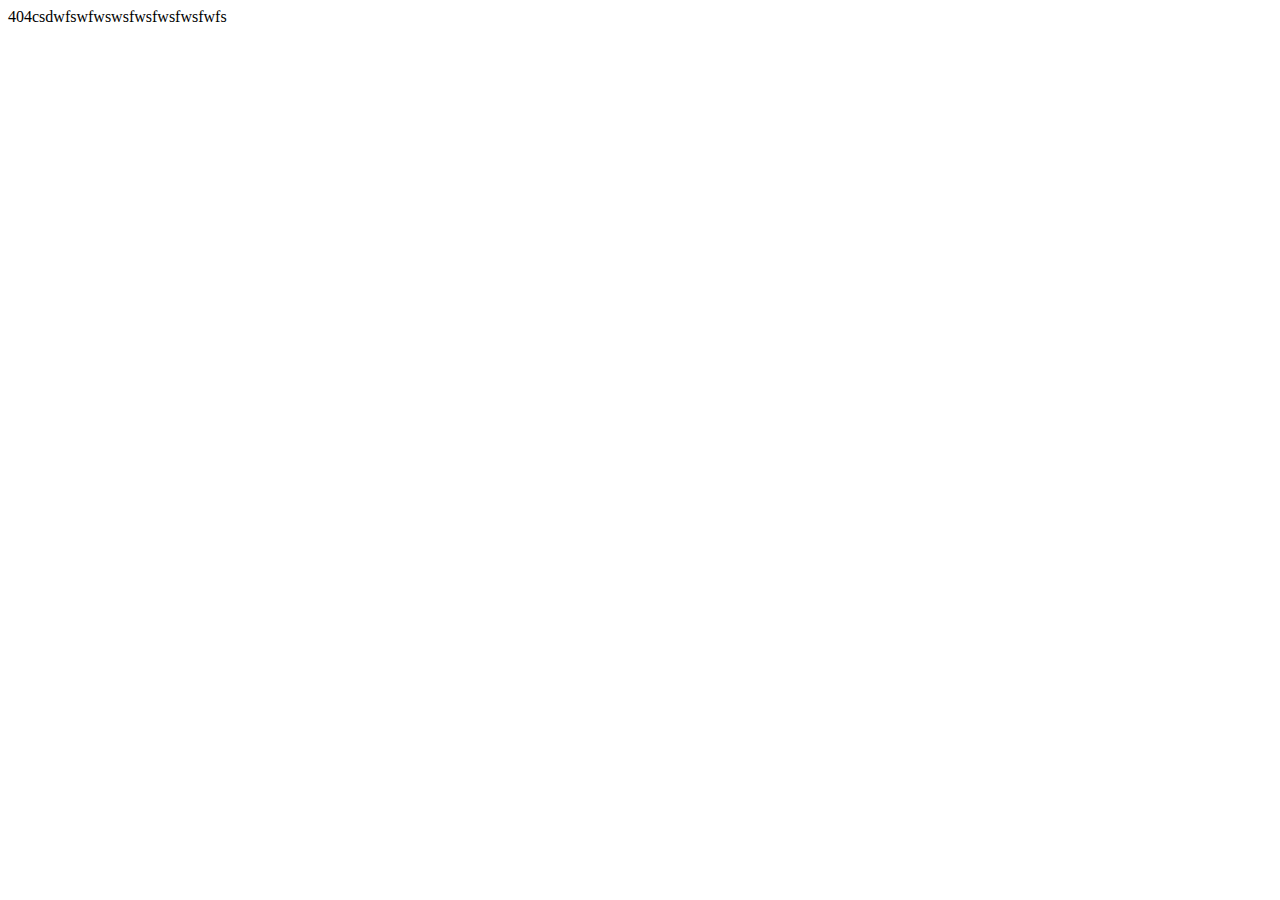
<file: index.html>
<!DOCTYPE html>
<html lang="en">
<head>
    <meta charset="UTF-8">
    <meta name="viewport" content="width=device-width, initial-scale=1.0">
    <title>nuuX</title>
</head>
<body>
    404csdwfswfwswsfwsfwsfwsfwfs
</body>
</html>
</file>
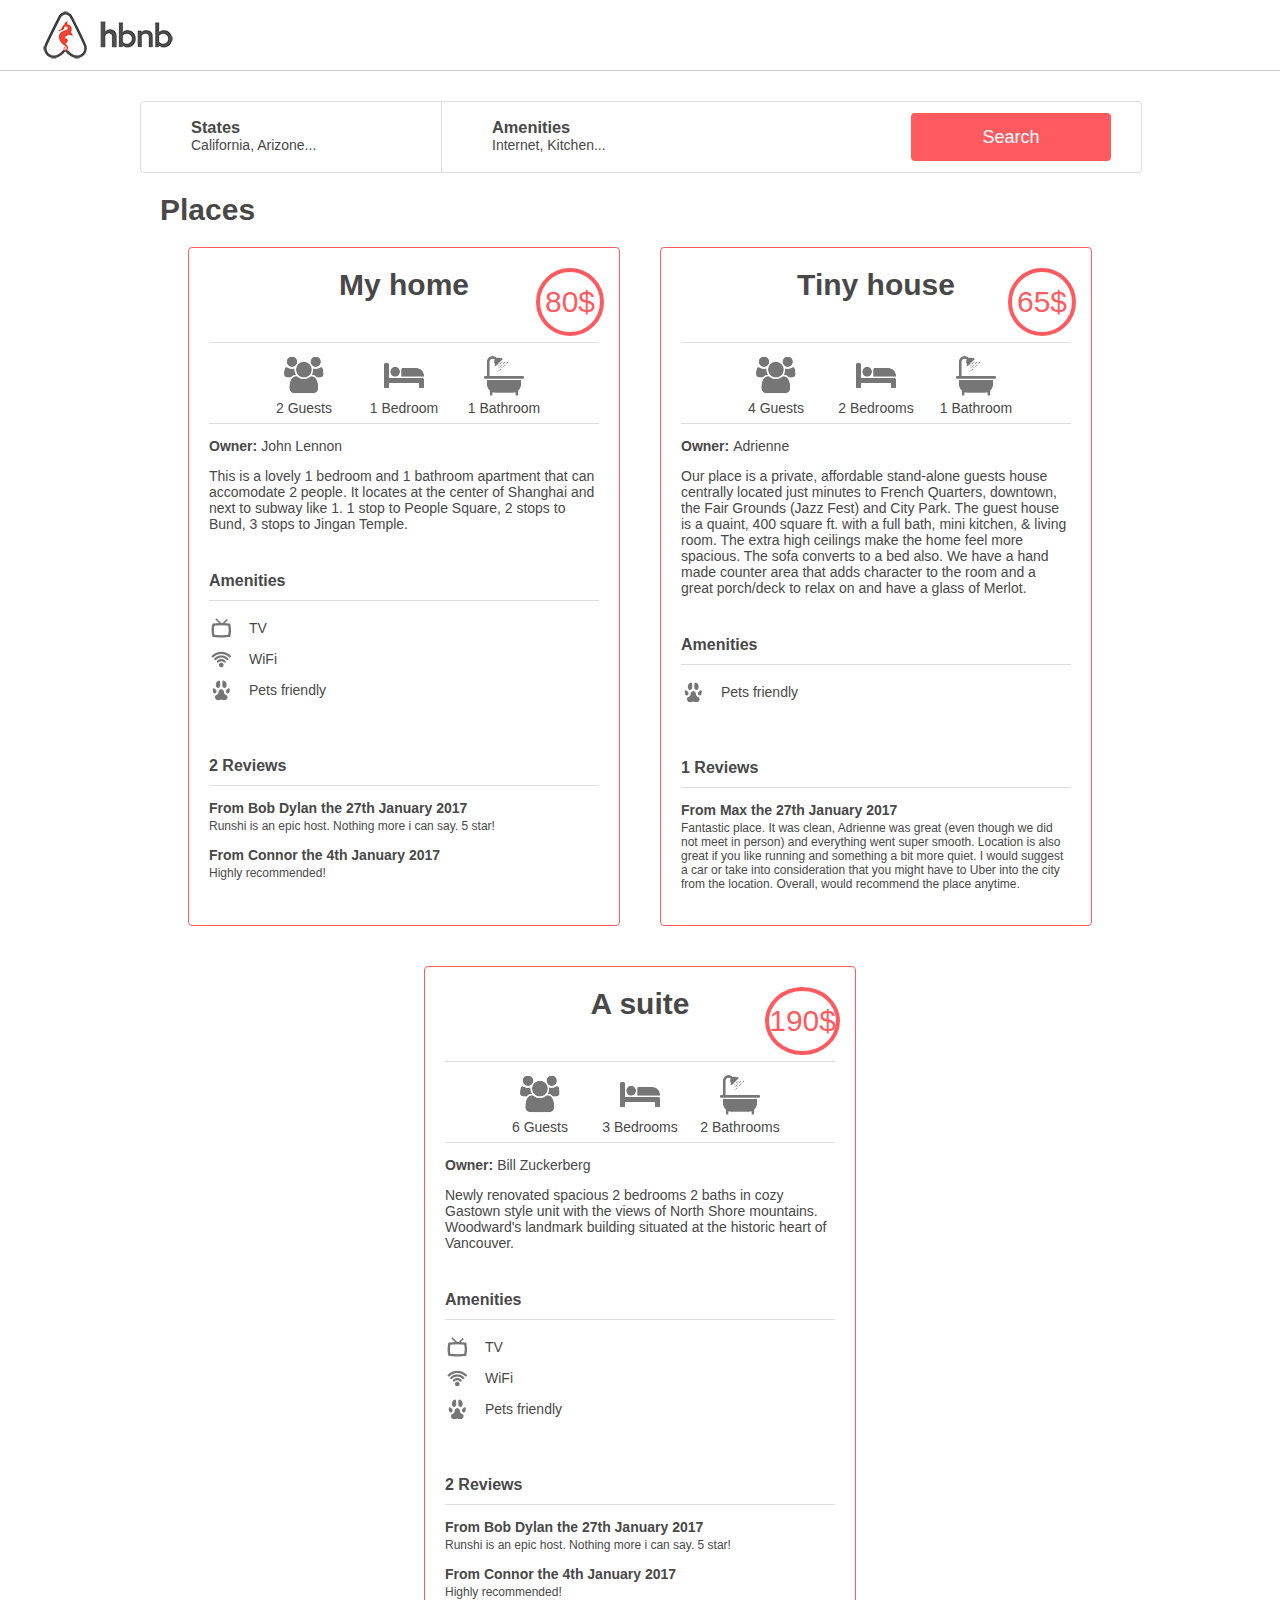
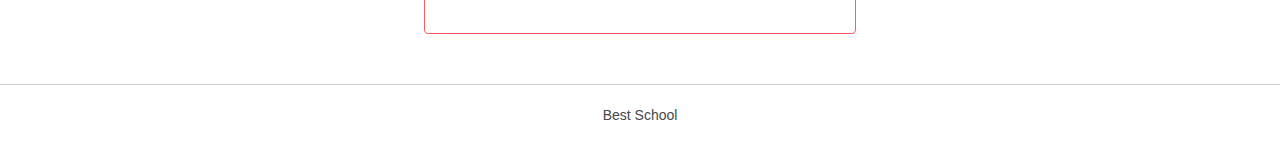
<file: AirBnB/index.html>
<!DOCTYPE html>
<html lang="en">

<head>
    <title>AirBnB clone</title>
    <meta charset="UTF-8">
    <link rel="stylesheet" type="text/css" href="styles/102-common.css">
    <link rel="stylesheet" type="text/css" href="styles/102-header.css">
    <link rel="stylesheet" type="text/css" href="styles/102-footer.css">
    <link rel="stylesheet" type="text/css" href="styles/102-filters.css">
    <link rel="stylesheet" type="text/css" href="styles/102-places.css">
    <link rel="icon" href="images/icon.png" type="image/png">
    <meta name="viewport" content="width=device-width, initial-scale=1.0">
</head>

<body>
    <header>
        <div class="logo"></div>
    </header>
    <div class="container">
        <section class="filters">
            <div class="locations">
                <h3>States</h3>
                <h4>California, Arizone...</h4>
                <ul class="popover">
                    <li>
                        <h2>Arizona:</h2>
                    </li>
                    <li>Page</li>
                    <li>Page2</li>
                    <li>
                        <h2>California:</h2>
                    </li>
                    <li>San Francisco</li>
                    <li>Los Altos</li>
                </ul>
            </div>
            <div class="amenities">
                <h3>Amenities</h3>
                <h4>Internet, Kitchen...</h4>
                <ul class="popover">
                    <li>Internet</li>
                    <li>TV</li>
                    <li>Kitchen</li>
                    <li>Iron</li>
                </ul>
            </div>
            <button>Search</button>
        </section>
        <section class="places">
            <h1>Places</h1>
            <article>
                <h2>My home</h2>
                <div class="price_by_night">
                    <span>80$</span>
                </div>
                <div class="information">
                    <div class="max_guest">
                        <span>2 Guests</span>
                    </div>
                    <div class="number_rooms">
                        <span>1 Bedroom</span>
                    </div>
                    <div class="number_bathrooms">
                        <span>1 Bathroom</span>
                    </div>
                </div>
                <div class="user">
                    <p><span>Owner: </span>John Lennon</p>
                </div>
                <div class="description">
                    This is a lovely 1 bedroom and 1 bathroom apartment that can accomodate 2 people. It locates at the
                    center of Shanghai and next to subway like 1. 1 stop to People Square, 2 stops to Bund, 3 stops to
                    Jingan Temple.
                </div>
                <div class="amenities">
                    <h2>Amenities</h2>
                    <ul>
                        <li class="tv">TV</li>
                        <li class="wifi">WiFi</li>
                        <li class="pets">Pets friendly</li>
                    </ul>
                </div>
                <div class="reviews">
                    <h2>2 Reviews</h2>
                    <ul>
                        <li>
                            <h3>From Bob Dylan the 27th January 2017</h3>
                            <p>Runshi is an epic host. Nothing more i can say. 5 star!</p>
                        </li>
                        <li>
                            <h3>From Connor the 4th January 2017</h3>
                            <p>Highly recommended!</p>
                        </li>
                    </ul>
                </div>
            </article>
            <article>
                <h2>Tiny house</h2>
                <div class="price_by_night">
                    <span>65$</span>
                </div>
                <div class="information">
                    <div class="max_guest">
                        <span>4 Guests</span>
                    </div>
                    <div class="number_rooms">
                        <span>2 Bedrooms</span>
                    </div>
                    <div class="number_bathrooms">
                        <span>1 Bathroom</span>
                    </div>
                </div>
                <div class="user">
                    <p><span>Owner: </span>Adrienne</p>
                </div>
                <div class="description">
                    Our place is a private, affordable stand-alone guests house centrally located just minutes to French
                    Quarters, downtown, the Fair Grounds (Jazz Fest) and City Park. The guest house is a quaint, 400
                    square ft. with a full bath, mini kitchen, & living room. The extra high ceilings make the home feel
                    more spacious. The sofa converts to a bed also. We have a hand made counter area that adds character
                    to the room and a great porch/deck to relax on and have a glass of Merlot.
                </div>
                <div class="amenities">
                    <h2>Amenities</h2>
                    <ul>
                        <li class="pets">Pets friendly</li>
                    </ul>
                </div>
                <div class="reviews">
                    <h2>1 Reviews</h2>
                    <ul>
                        <li>
                            <h3>From Max the 27th January 2017</h3>
                            <p>Fantastic place. It was clean, Adrienne was great (even though we did not meet in person)
                                and everything went super smooth. Location is also great if you like running and
                                something a bit more quiet. I would suggest a car or take into consideration that you
                                might have to Uber into the city from the location. Overall, would recommend the place
                                anytime.</p>
                        </li>
                    </ul>
                </div>
            </article>
            <article>
                <h2>A suite</h2>
                <div class="price_by_night">
                    <span>190$</span>
                </div>
                <div class="information">
                    <div class="max_guest">
                        <span>6 Guests</span>
                    </div>
                    <div class="number_rooms">
                        <span>3 Bedrooms</span>
                    </div>
                    <div class="number_bathrooms">
                        <span>2 Bathrooms</span>
                    </div>
                </div>
                <div class="user">
                    <p><span>Owner: </span>Bill Zuckerberg</p>
                </div>
                <div class="description">
                    Newly renovated spacious 2 bedrooms 2 baths in cozy Gastown style unit with the views of North Shore
                    mountains. Woodward's landmark building situated at the historic heart of Vancouver.
                </div>
                <div class="amenities">
                    <h2>Amenities</h2>
                    <ul>
                        <li class="tv">TV</li>
                        <li class="wifi">WiFi</li>
                        <li class="pets">Pets friendly</li>
                    </ul>
                </div>
                <div class="reviews">
                    <h2>2 Reviews</h2>
                    <ul>
                        <li>
                            <h3>From Bob Dylan the 27th January 2017</h3>
                            <p>Runshi is an epic host. Nothing more i can say. 5 star!</p>
                        </li>
                        <li>
                            <h3>From Connor the 4th January 2017</h3>
                            <p>Highly recommended!</p>
                        </li>
                    </ul>
                </div>
            </article>
        </section>
    </div>
    <footer>
        Best School
    </footer>
</body>

</html>
</file>
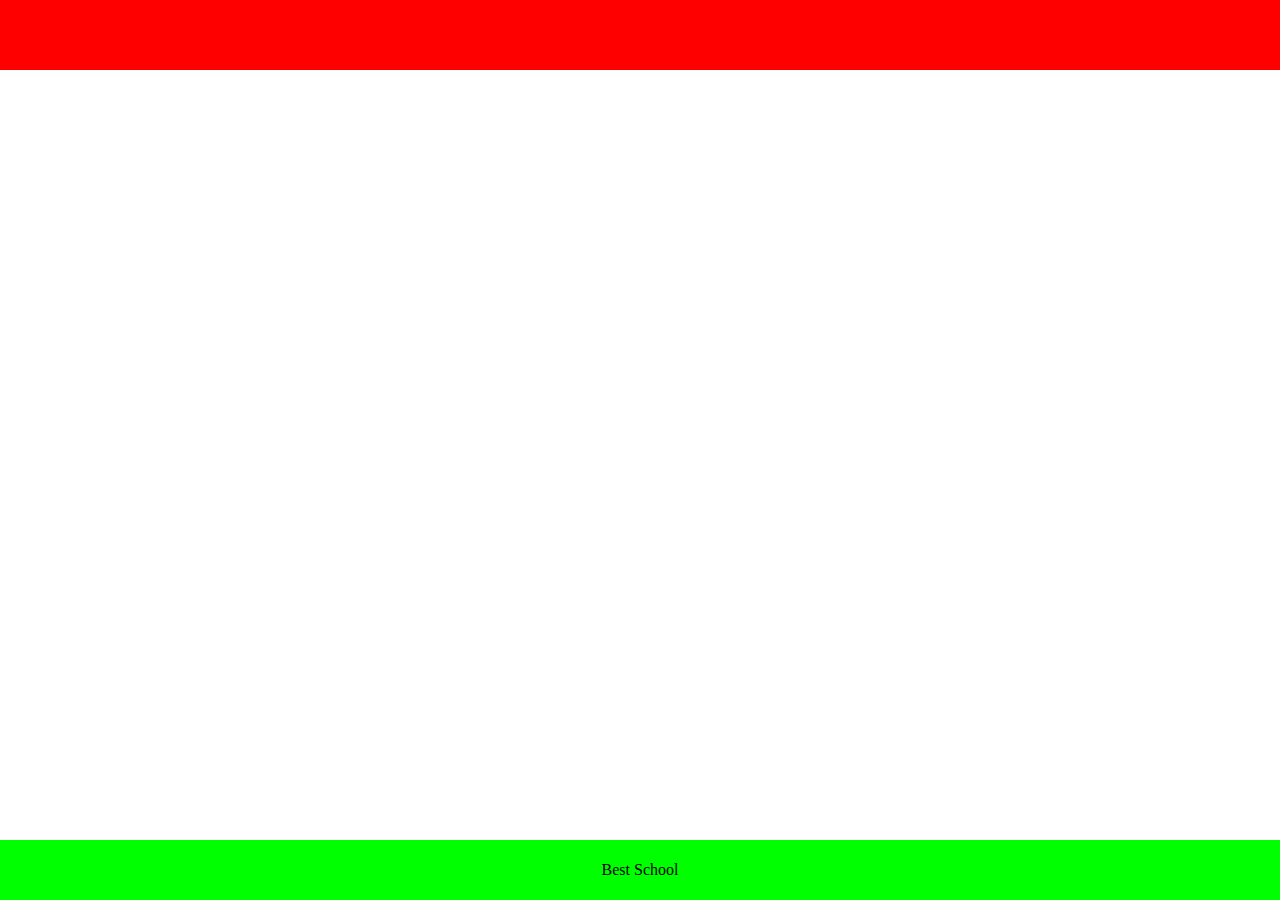
<file: 0-index.html>
<!DOCTYPE html>
<html lang="en">

<head>
    <title>AirBnB clone</title>
    <meta charset="UTF-8">
</head>

<body style="margin:0px;padding: 0px;">
    <header style="background-color:#FF0000; height: 70px; width: 100%;">
    </header>
    <footer
        style="background-color:#00FF00; height: 60px; width: 100%;display: flex;justify-content: center; align-items: center;position: absolute;bottom: 0;">
        Best School
    </footer>
</body>

</html>
</file>
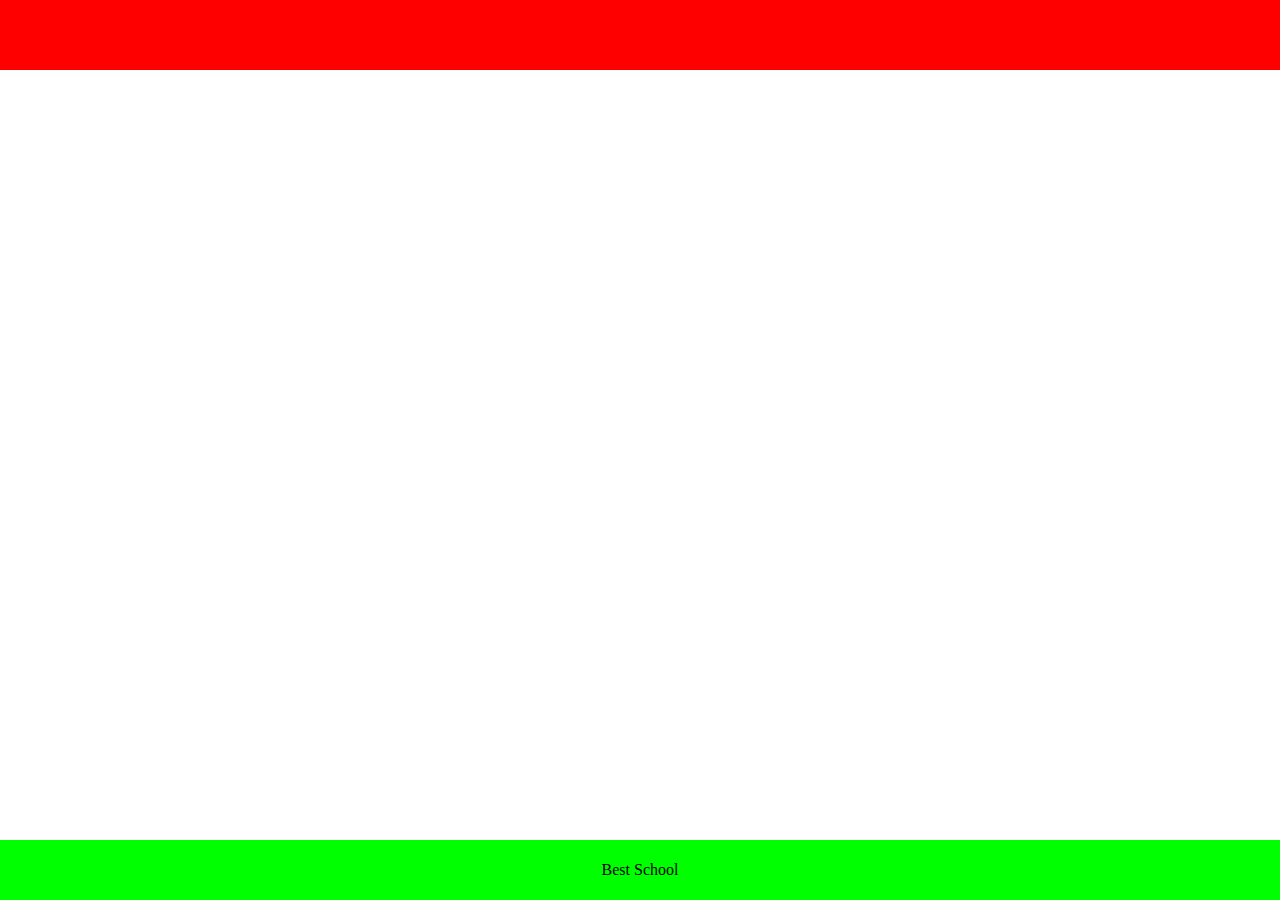
<file: 1-index.html>
<!DOCTYPE html>
<html lang="en">

<head>
    <title>AirBnB clone</title>
    <meta charset="UTF-8">
    <style>
        body {
            margin: 0px;
            padding: 0px;
        }

        header {
            background-color: #FF0000;
            height: 70px;
            width: 100%;
        }

        footer {
            background-color: #00FF00;
            height: 60px;
            width: 100%;

            display: flex;
            justify-content: center;
            align-items: center;

            position: absolute;
            bottom: 0;
        }
    </style>
</head>

<body>
    <header>
    </header>
    <footer>
        Best School
    </footer>
</body>

</html>

<!-- 
Write an HTML page that displays a header and a footer.

Layout:

Body:
no margin
no padding
Header:
color #FF0000 (red)
height: 70px
width: 100%
Footer:
color #00FF00 (green)
height: 60px
width: 100%
text Best School center vertically and horizontally
always at the bottom at the page
Requirements:

You must use the header and footer tags
You are not allowed to import any files
You are not allowed to use the style tag in the head tag
Use inline styling for all your tags

 -->
</file>
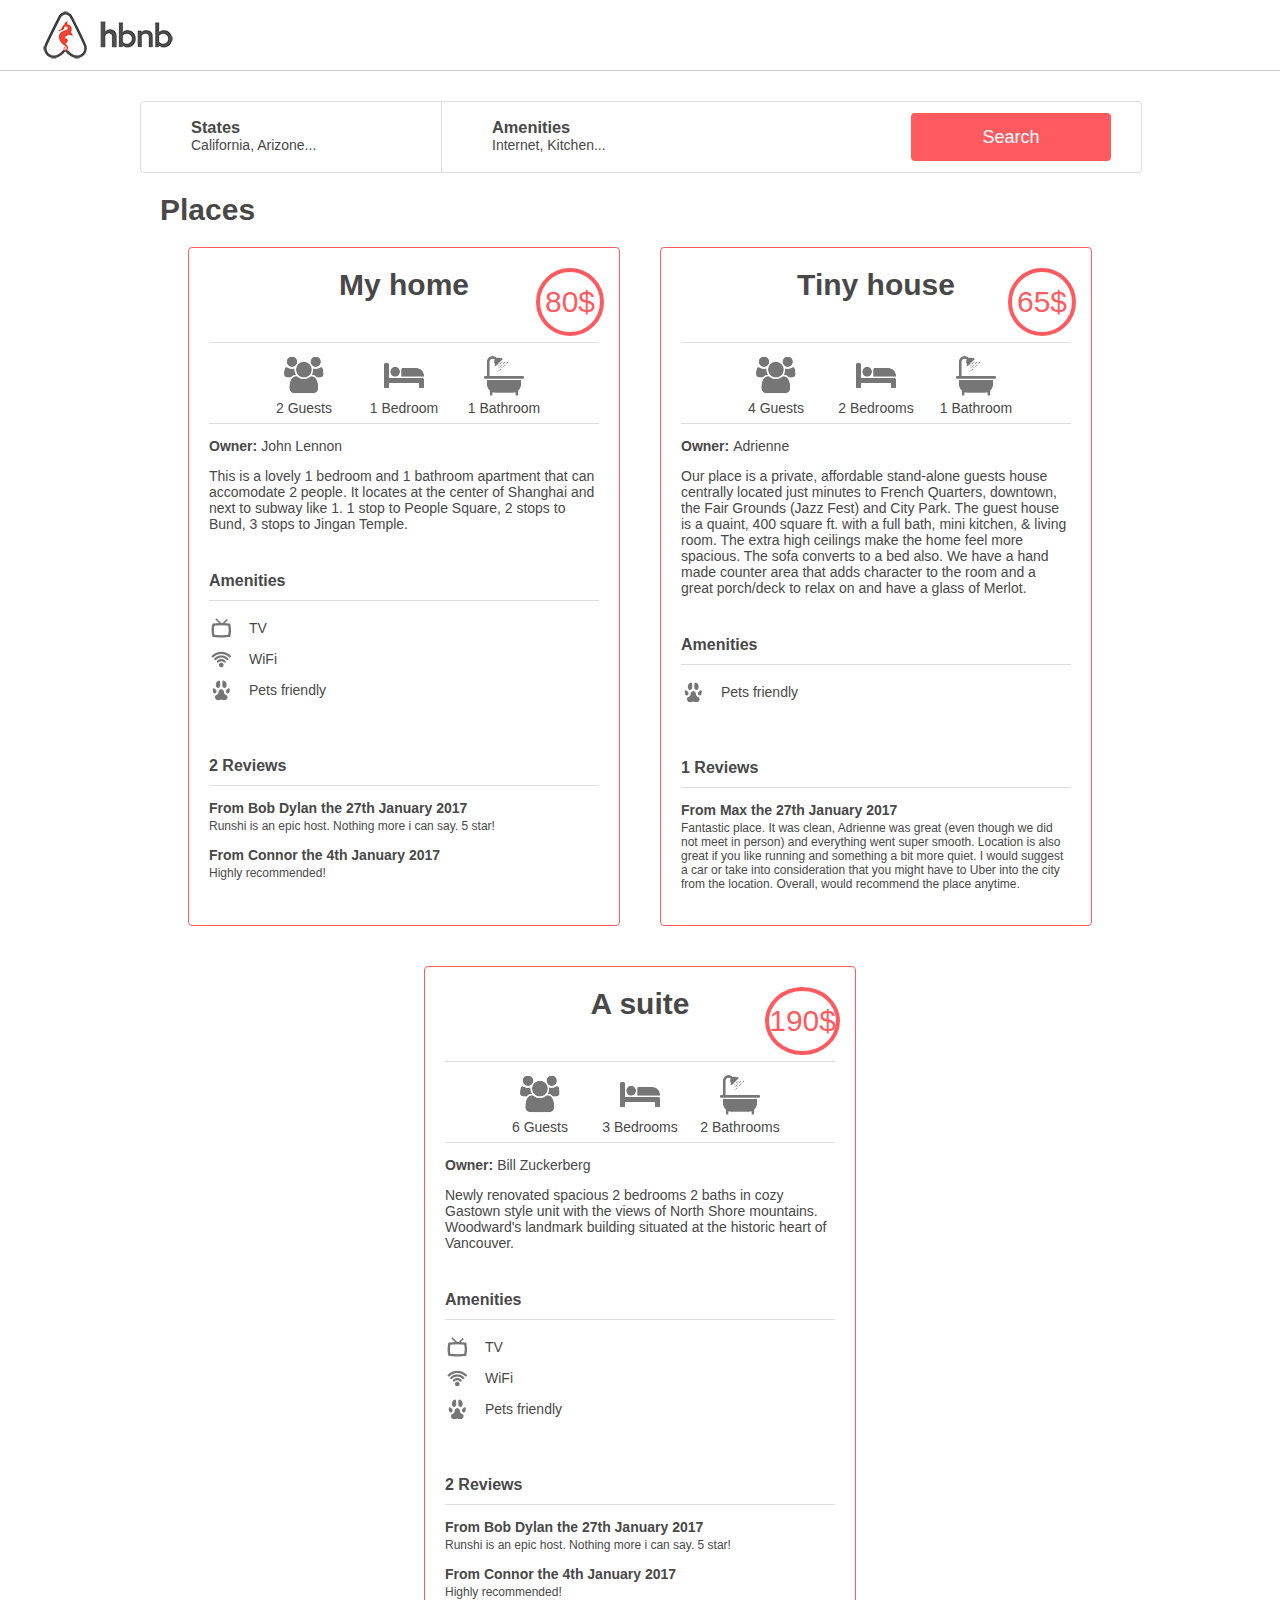
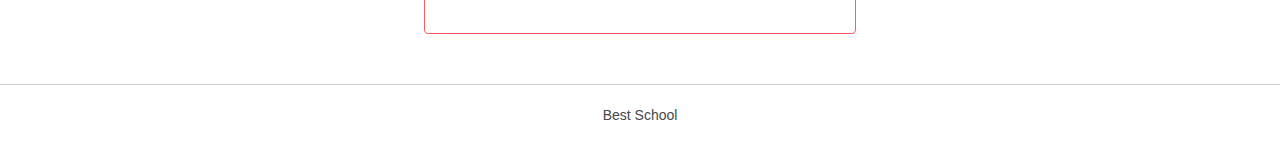
<file: 101-index.html>
<!DOCTYPE html>
<html lang="en">

<head>
    <title>AirBnB clone</title>
    <meta charset="UTF-8">
    <link rel="stylesheet" type="text/css" href="styles/4-common.css">
    <link rel="stylesheet" type="text/css" href="styles/3-header.css">
    <link rel="stylesheet" type="text/css" href="styles/3-footer.css">
    <link rel="stylesheet" type="text/css" href="styles/6-filters.css">
    <link rel="stylesheet" type="text/css" href="styles/101-places.css">
    <link rel="icon" href="images/icon.png" type="image/png">
</head>

<body>
    <header>
        <div class="logo"></div>
    </header>
    <div class="container">
        <section class="filters">
            <div class="locations">
                <h3>States</h3>
                <h4>California, Arizone...</h4>
                <ul class="popover">
                    <li>
                        <h2>Arizona:</h2>
                    </li>
                    <li>Page</li>
                    <li>Page2</li>
                    <li>
                        <h2>California:</h2>
                    </li>
                    <li>San Francisco</li>
                    <li>Los Altos</li>
                </ul>
            </div>
            <div class="amenities">
                <h3>Amenities</h3>
                <h4>Internet, Kitchen...</h4>
                <ul class="popover">
                    <li>Internet</li>
                    <li>TV</li>
                    <li>Kitchen</li>
                    <li>Iron</li>
                </ul>
            </div>
            <button>Search</button>
        </section>
        <section class="places">
            <h1>Places</h1>
            <article>
                <h2>My home</h2>
                <div class="price_by_night">
                    <span>80$</span>
                </div>
                <div class="information">
                    <div class="max_guest">
                        <span>2 Guests</span>
                    </div>
                    <div class="number_rooms">
                        <span>1 Bedroom</span>
                    </div>
                    <div class="number_bathrooms">
                        <span>1 Bathroom</span>
                    </div>
                </div>
                <div class="user">
                    <p><span>Owner: </span>John Lennon</p>
                </div>
                <div class="description">
                    This is a lovely 1 bedroom and 1 bathroom apartment that can accomodate 2 people. It locates at the
                    center of Shanghai and next to subway like 1. 1 stop to People Square, 2 stops to Bund, 3 stops to
                    Jingan Temple.
                </div>
                <div class="amenities">
                    <h2>Amenities</h2>
                    <ul>
                        <li class="tv">TV</li>
                        <li class="wifi">WiFi</li>
                        <li class="pets">Pets friendly</li>
                    </ul>
                </div>
                <div class="reviews">
                    <h2>2 Reviews</h2>
                    <ul>
                        <li>
                            <h3>From Bob Dylan the 27th January 2017</h3>
                            <p>Runshi is an epic host. Nothing more i can say. 5 star!</p>
                        </li>
                        <li>
                            <h3>From Connor the 4th January 2017</h3>
                            <p>Highly recommended!</p>
                        </li>
                    </ul>
                </div>
            </article>
            <article>
                <h2>Tiny house</h2>
                <div class="price_by_night">
                    <span>65$</span>
                </div>
                <div class="information">
                    <div class="max_guest">
                        <span>4 Guests</span>
                    </div>
                    <div class="number_rooms">
                        <span>2 Bedrooms</span>
                    </div>
                    <div class="number_bathrooms">
                        <span>1 Bathroom</span>
                    </div>
                </div>
                <div class="user">
                    <p><span>Owner: </span>Adrienne</p>
                </div>
                <div class="description">
                    Our place is a private, affordable stand-alone guests house centrally located just minutes to French
                    Quarters, downtown, the Fair Grounds (Jazz Fest) and City Park. The guest house is a quaint, 400
                    square ft. with a full bath, mini kitchen, & living room. The extra high ceilings make the home feel
                    more spacious. The sofa converts to a bed also. We have a hand made counter area that adds character
                    to the room and a great porch/deck to relax on and have a glass of Merlot.
                </div>
                <div class="amenities">
                    <h2>Amenities</h2>
                    <ul>
                        <li class="pets">Pets friendly</li>
                    </ul>
                </div>
                <div class="reviews">
                    <h2>1 Reviews</h2>
                    <ul>
                        <li>
                            <h3>From Max the 27th January 2017</h3>
                            <p>Fantastic place. It was clean, Adrienne was great (even though we did not meet in person)
                                and everything went super smooth. Location is also great if you like running and
                                something a bit more quiet. I would suggest a car or take into consideration that you
                                might have to Uber into the city from the location. Overall, would recommend the place
                                anytime.</p>
                        </li>
                    </ul>
                </div>
            </article>
            <article>
                <h2>A suite</h2>
                <div class="price_by_night">
                    <span>190$</span>
                </div>
                <div class="information">
                    <div class="max_guest">
                        <span>6 Guests</span>
                    </div>
                    <div class="number_rooms">
                        <span>3 Bedrooms</span>
                    </div>
                    <div class="number_bathrooms">
                        <span>2 Bathrooms</span>
                    </div>
                </div>
                <div class="user">
                    <p><span>Owner: </span>Bill Zuckerberg</p>
                </div>
                <div class="description">
                    Newly renovated spacious 2 bedrooms 2 baths in cozy Gastown style unit with the views of North Shore
                    mountains. Woodward's landmark building situated at the historic heart of Vancouver.
                </div>
                <div class="amenities">
                    <h2>Amenities</h2>
                    <ul>
                        <li class="tv">TV</li>
                        <li class="wifi">WiFi</li>
                        <li class="pets">Pets friendly</li>
                    </ul>
                </div>
                <div class="reviews">
                    <h2>2 Reviews</h2>
                    <ul>
                        <li>
                            <h3>From Bob Dylan the 27th January 2017</h3>
                            <p>Runshi is an epic host. Nothing more i can say. 5 star!</p>
                        </li>
                        <li>
                            <h3>From Connor the 4th January 2017</h3>
                            <p>Highly recommended!</p>
                        </li>
                    </ul>
                </div>
            </article>
        </section>
    </div>
    <footer>
        Best School
    </footer>
</body>

</html>
</file>
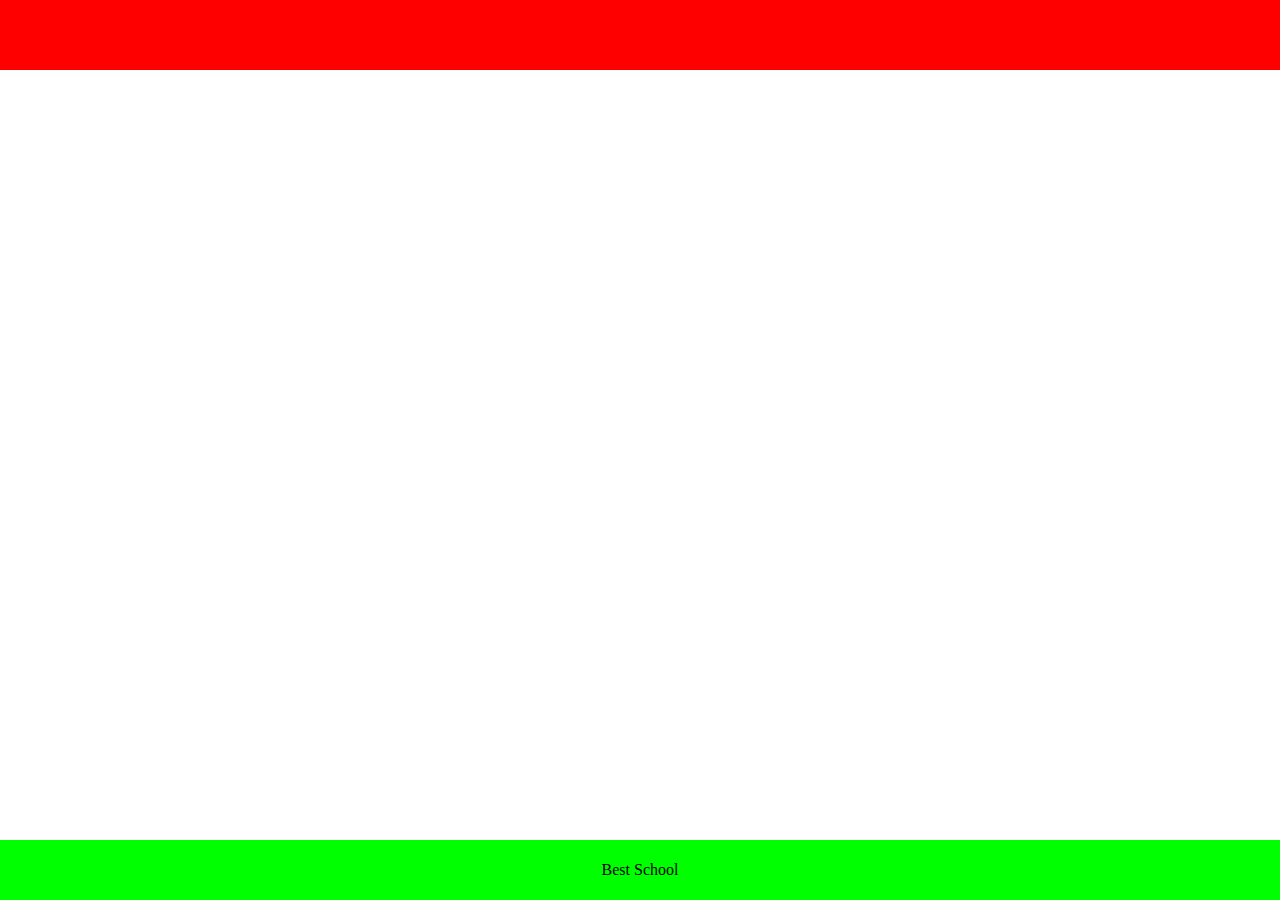
<file: 2-index.html>
<!DOCTYPE html>
<html lang="en">

<head>
    <title>AirBnB clone</title>
    <meta charset="UTF-8">
    <link rel="stylesheet" type="text/css" href="styles/2-common.css">
    <link rel="stylesheet" type="text/css" href="styles/2-header.css">
    <link rel="stylesheet" type="text/css" href="styles/2-footer.css">
</head>

<body>
    <header>
    </header>
    <footer>
        Best School
    </footer>
</body>

</html>

<!-- 
Write an HTML page that displays a header and a footer.

Layout:

Body:
no margin
no padding
Header:
color #FF0000 (red)
height: 70px
width: 100%
Footer:
color #00FF00 (green)
height: 60px
width: 100%
text Best School center vertically and horizontally
always at the bottom at the page
Requirements:

You must use the header and footer tags
You are not allowed to import any files
You are not allowed to use the style tag in the head tag
Use inline styling for all your tags

 -->
</file>
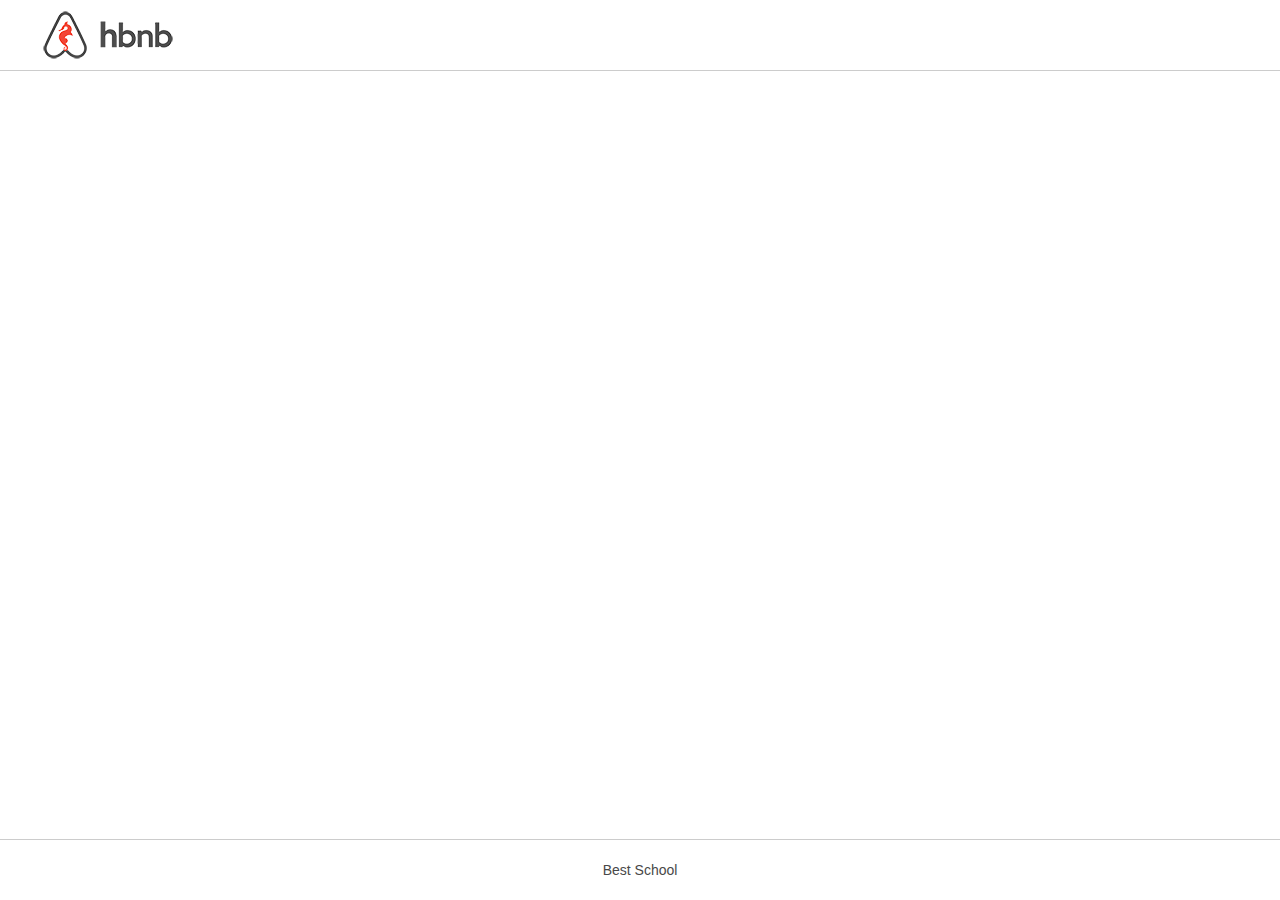
<file: 3-index.html>
<!DOCTYPE html>
<html lang="en">

<head>
    <title>AirBnB clone</title>
    <meta charset="UTF-8">
    <link rel="stylesheet" type="text/css" href="styles/3-common.css">
    <link rel="stylesheet" type="text/css" href="styles/3-header.css">
    <link rel="stylesheet" type="text/css" href="styles/3-footer.css">
    <link rel="icon" href="images/icon.png" type="image/png">
</head>

<body>
    <header>
        <div class="logo"></div>
    </header>
    <footer>
        Best School
    </footer>
</body>

</html>

<!-- 
Write an HTML page that displays a header and a footer.

Layout:

Body:
no margin
no padding
Header:
color #FF0000 (red)
height: 70px
width: 100%
Footer:
color #00FF00 (green)
height: 60px
width: 100%
text Best School center vertically and horizontally
always at the bottom at the page
Requirements:

You must use the header and footer tags
You are not allowed to import any files
You are not allowed to use the style tag in the head tag
Use inline styling for all your tags

 -->
</file>
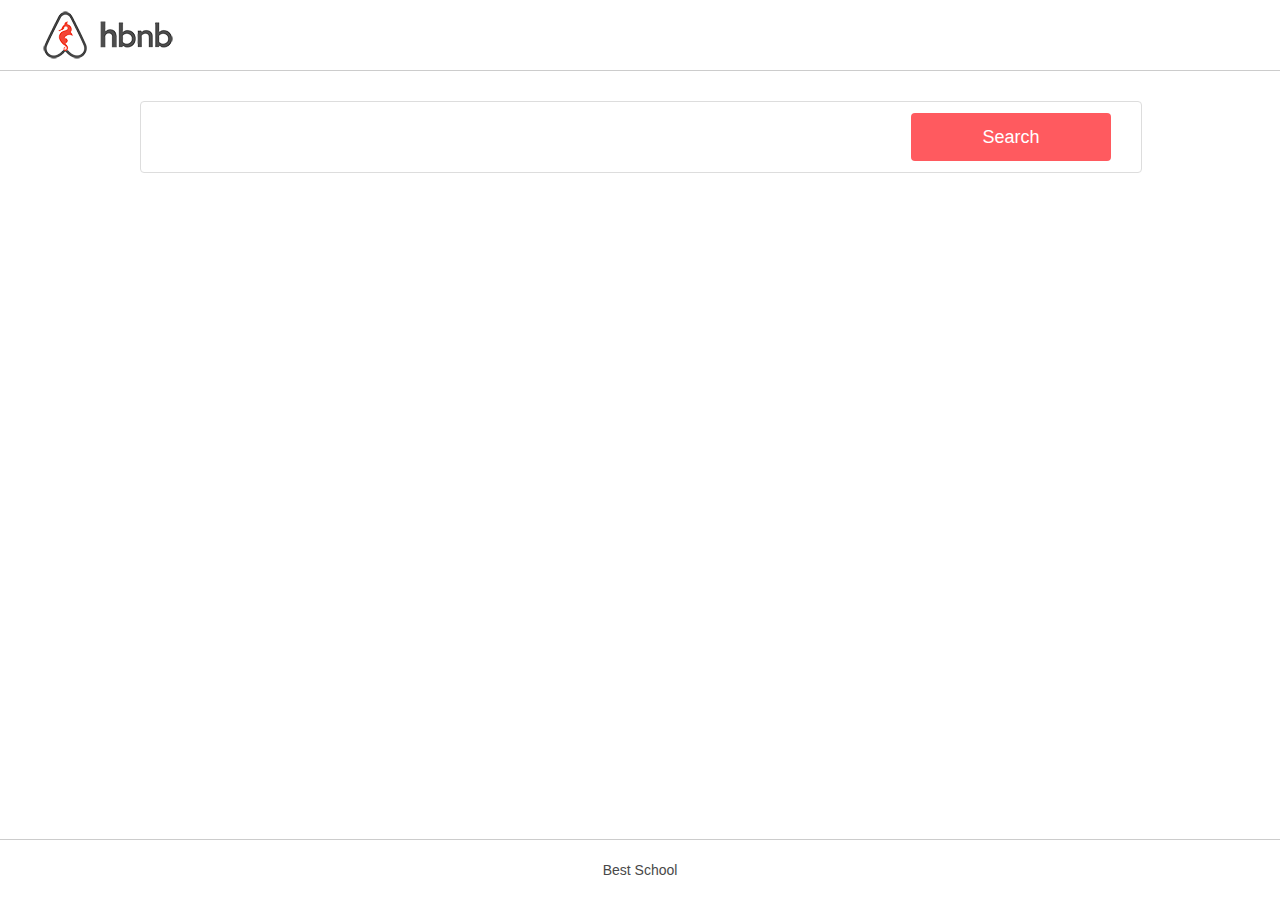
<file: 4-index.html>
<!DOCTYPE html>
<html lang="en">

<head>
    <title>AirBnB clone</title>
    <meta charset="UTF-8">
    <link rel="stylesheet" type="text/css" href="styles/4-common.css">
    <link rel="stylesheet" type="text/css" href="styles/3-header.css">
    <link rel="stylesheet" type="text/css" href="styles/3-footer.css">
    <link rel="stylesheet" type="text/css" href="styles/4-filters.css">
    <link rel="icon" href="images/icon.png" type="image/png">
</head>

<body>
    <header>
        <div class="logo"></div>
    </header>
    <div class="container">
        <section class="filters">
            <button>Search</button>
        </section>
    </div>
    <footer>
        Best School
    </footer>
</body>

</html>

<!-- 
Write an HTML page that displays a header and a footer.

Layout:

Body:
no margin
no padding
Header:
color #FF0000 (red)
height: 70px
width: 100%
Footer:
color #00FF00 (green)
height: 60px
width: 100%
text Best School center vertically and horizontally
always at the bottom at the page
Requirements:

You must use the header and footer tags
You are not allowed to import any files
You are not allowed to use the style tag in the head tag
Use inline styling for all your tags

 -->
</file>
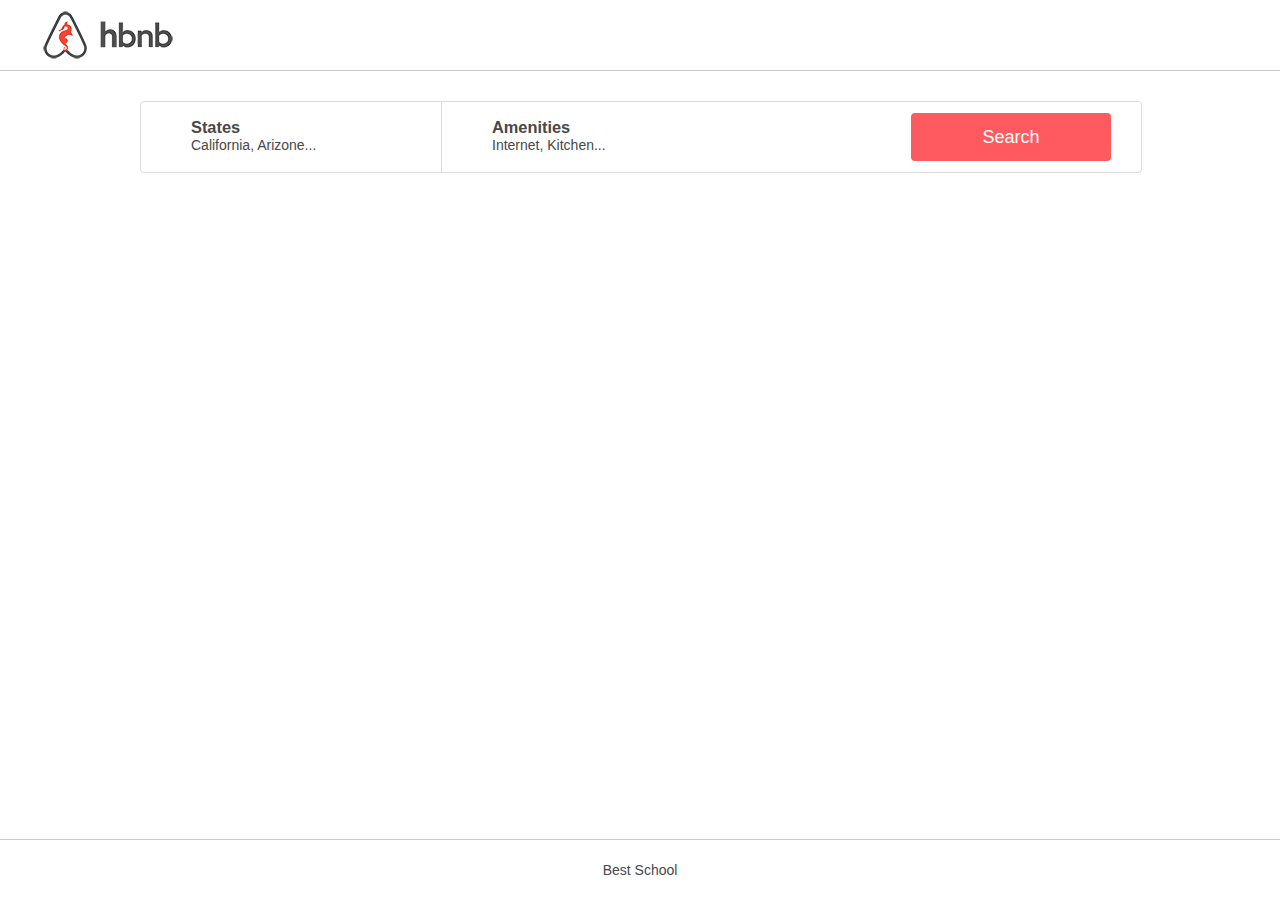
<file: 5-index.html>
<!DOCTYPE html>
<html lang="en">

<head>
    <title>AirBnB clone</title>
    <meta charset="UTF-8">
    <link rel="stylesheet" type="text/css" href="styles/4-common.css">
    <link rel="stylesheet" type="text/css" href="styles/3-header.css">
    <link rel="stylesheet" type="text/css" href="styles/3-footer.css">
    <link rel="stylesheet" type="text/css" href="styles/5-filters.css">
    <link rel="icon" href="images/icon.png" type="image/png">
</head>

<body>
    <header>
        <div class="logo"></div>
    </header>
    <div class="container">
        <section class="filters">
            <div class="locations">
                <h3>States</h3>
                <h4>California, Arizone...</h4>
            </div>
            <div class="amenities">
                <h3>Amenities</h3>
                <h4>Internet, Kitchen...</h4>
            </div>
            <button>Search</button>
        </section>
    </div>
    <footer>
        Best School
    </footer>
</body>

</html>

<!-- 
Write an HTML page that displays a header and a footer.

Layout:

Body:
no margin
no padding
Header:
color #FF0000 (red)
height: 70px
width: 100%
Footer:
color #00FF00 (green)
height: 60px
width: 100%
text Best School center vertically and horizontally
always at the bottom at the page
Requirements:

You must use the header and footer tags
You are not allowed to import any files
You are not allowed to use the style tag in the head tag
Use inline styling for all your tags

 -->
</file>
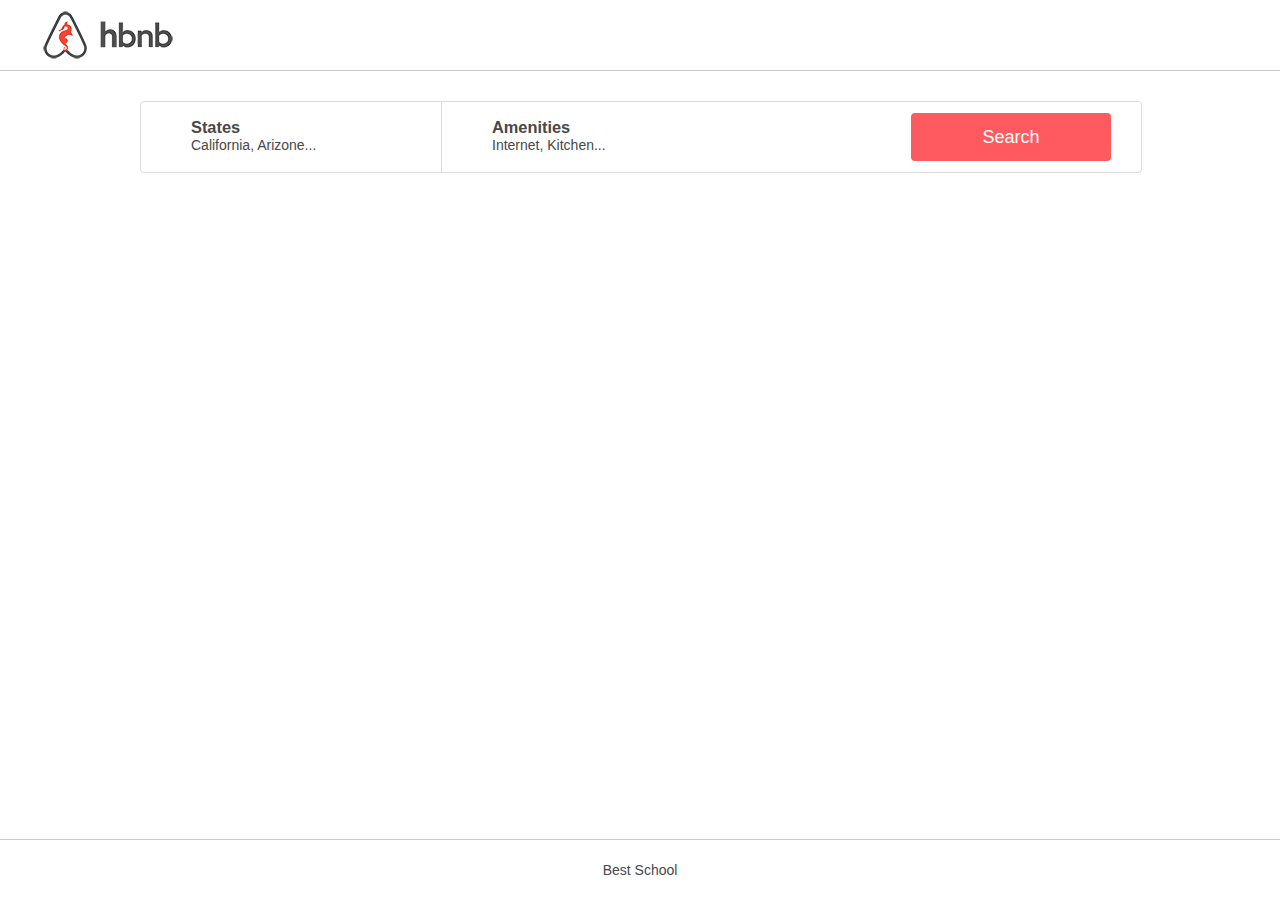
<file: 6-index.html>
<!DOCTYPE html>
<html lang="en">

<head>
    <title>AirBnB clone</title>
    <meta charset="UTF-8">
    <link rel="stylesheet" type="text/css" href="styles/4-common.css">
    <link rel="stylesheet" type="text/css" href="styles/3-header.css">
    <link rel="stylesheet" type="text/css" href="styles/3-footer.css">
    <link rel="stylesheet" type="text/css" href="styles/6-filters.css">
    <link rel="icon" href="images/icon.png" type="image/png">
</head>

<body>
    <header>
        <div class="logo"></div>
    </header>
    <div class="container">
        <section class="filters">
            <div class="locations">
                <h3>States</h3>
                <h4>California, Arizone...</h4>
                <ul class="popover">
                    <li>
                        <h2>Arizona:</h2>
                    </li>
                    <li>Page</li>
                    <li>Page2</li>
                    <li>
                        <h2>California:</h2>
                    </li>
                    <li>San Francisco</li>
                    <li>Los Altos</li>
                </ul>
            </div>
            <div class="amenities">
                <h3>Amenities</h3>
                <h4>Internet, Kitchen...</h4>
                <ul class="popover">
                    <li>Internet</li>
                    <li>TV</li>
                    <li>Kitchen</li>
                    <li>Iron</li>
                </ul>
            </div>
            <button>Search</button>
        </section>
    </div>
    <footer>
        Best School
    </footer>
</body>

</html>

<!-- 
Write an HTML page that displays a header and a footer.

Layout:

Body:
no margin
no padding
Header:
color #FF0000 (red)
height: 70px
width: 100%
Footer:
color #00FF00 (green)
height: 60px
width: 100%
text Best School center vertically and horizontally
always at the bottom at the page
Requirements:

You must use the header and footer tags
You are not allowed to import any files
You are not allowed to use the style tag in the head tag
Use inline styling for all your tags

 -->
</file>
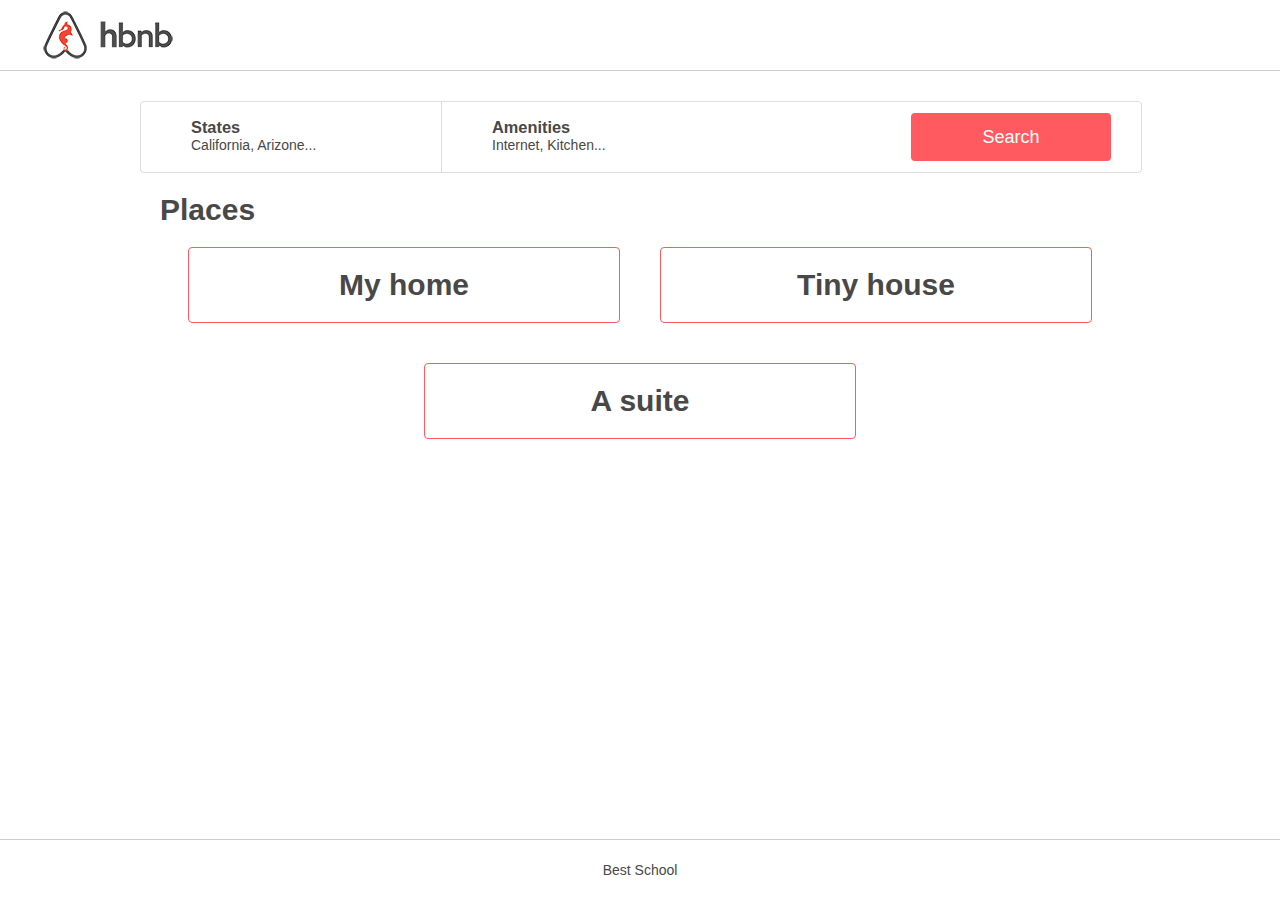
<file: 7-index.html>
<!DOCTYPE html>
<html lang="en">

<head>
    <title>AirBnB clone</title>
    <meta charset="UTF-8">
    <link rel="stylesheet" type="text/css" href="styles/4-common.css">
    <link rel="stylesheet" type="text/css" href="styles/3-header.css">
    <link rel="stylesheet" type="text/css" href="styles/3-footer.css">
    <link rel="stylesheet" type="text/css" href="styles/6-filters.css">
    <link rel="stylesheet" type="text/css" href="styles/7-places.css">
    <link rel="icon" href="images/icon.png" type="image/png">
</head>

<body>
    <header>
        <div class="logo"></div>
    </header>
    <div class="container">
        <section class="filters">
            <div class="locations">
                <h3>States</h3>
                <h4>California, Arizone...</h4>
                <ul class="popover">
                    <li>
                        <h2>Arizona:</h2>
                    </li>
                    <li>Page</li>
                    <li>Page2</li>
                    <li>
                        <h2>California:</h2>
                    </li>
                    <li>San Francisco</li>
                    <li>Los Altos</li>
                </ul>
            </div>
            <div class="amenities">
                <h3>Amenities</h3>
                <h4>Internet, Kitchen...</h4>
                <ul class="popover">
                    <li>Internet</li>
                    <li>TV</li>
                    <li>Kitchen</li>
                    <li>Iron</li>
                </ul>
            </div>
            <button>Search</button>
        </section>
        <section class="places">
            <h1>Places</h1>
            <article>
                <h2>My home</h2>
            </article>
            <article>
                <h2>Tiny house</h2>
            </article>
            <article>
                <h2>A suite</h2>
            </article>
        </section>
    </div>
    <footer>
        Best School
    </footer>
</body>

</html>

<!-- 
Write an HTML page that displays a header and a footer.

Layout:

Body:
no margin
no padding
Header:
color #FF0000 (red)
height: 70px
width: 100%
Footer:
color #00FF00 (green)
height: 60px
width: 100%
text Best School center vertically and horizontally
always at the bottom at the page
Requirements:

You must use the header and footer tags
You are not allowed to import any files
You are not allowed to use the style tag in the head tag
Use inline styling for all your tags

 -->
</file>
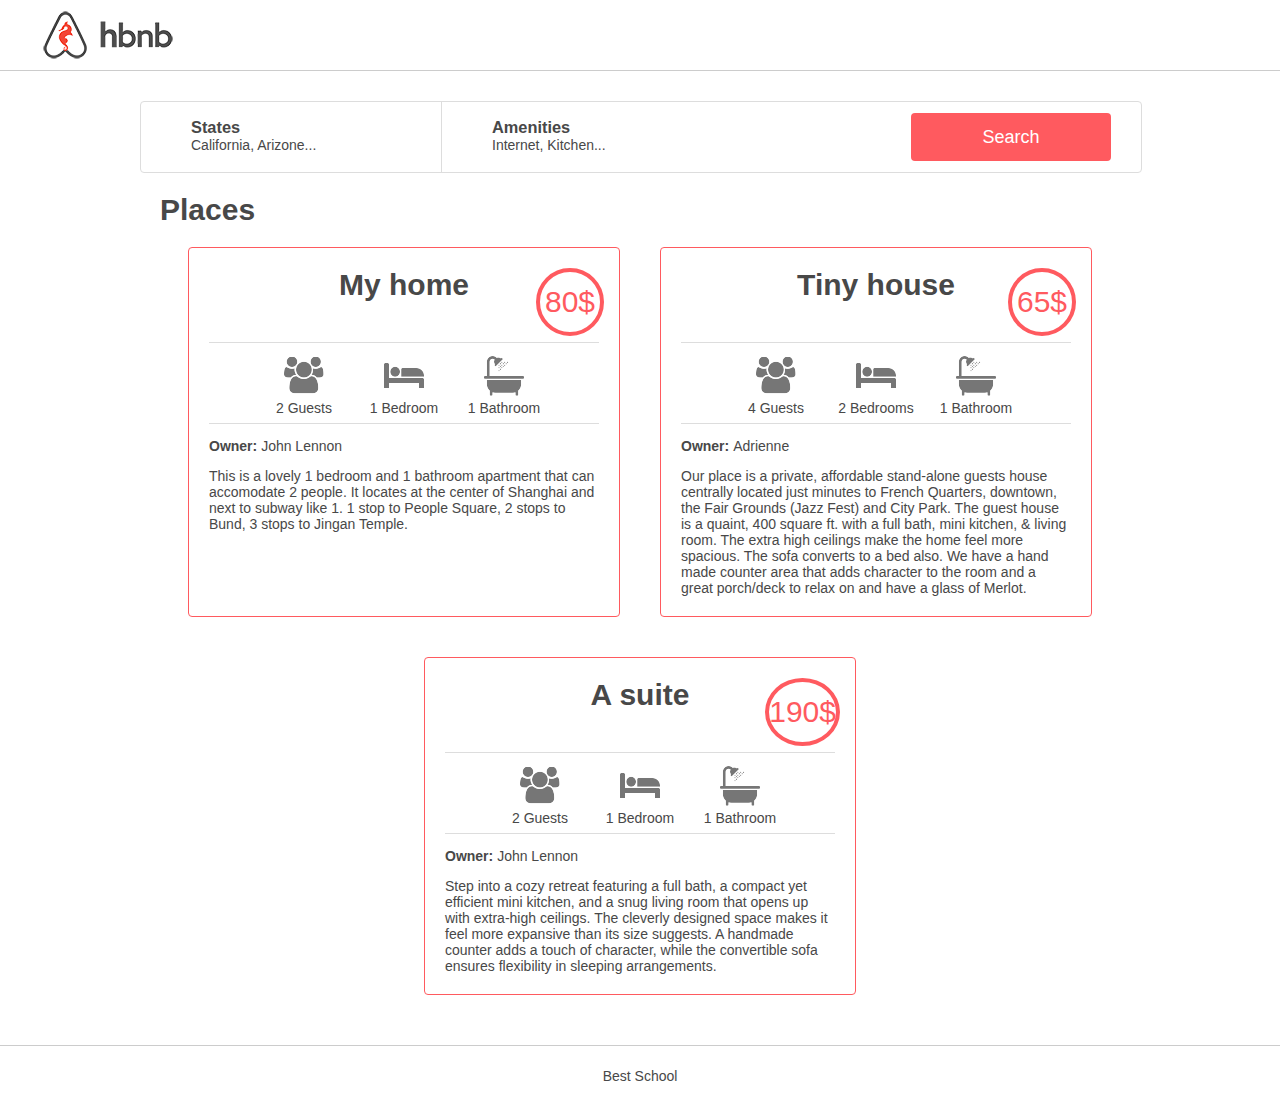
<file: 8-index.html>
<!DOCTYPE html>
<html lang="en">

<head>
    <title>AirBnB clone</title>
    <meta charset="UTF-8">
    <link rel="stylesheet" type="text/css" href="styles/4-common.css">
    <link rel="stylesheet" type="text/css" href="styles/3-header.css">
    <link rel="stylesheet" type="text/css" href="styles/3-footer.css">
    <link rel="stylesheet" type="text/css" href="styles/6-filters.css">
    <link rel="stylesheet" type="text/css" href="styles/8-places.css">
    <link rel="icon" href="images/icon.png" type="image/png">
</head>

<body>
    <header>
        <div class="logo"></div>
    </header>
    <div class="container">
        <section class="filters">
            <div class="locations">
                <h3>States</h3>
                <h4>California, Arizone...</h4>
                <ul class="popover">
                    <li>
                        <h2>Arizona:</h2>
                    </li>
                    <li>Page</li>
                    <li>Page2</li>
                    <li>
                        <h2>California:</h2>
                    </li>
                    <li>San Francisco</li>
                    <li>Los Altos</li>
                </ul>
            </div>
            <div class="amenities">
                <h3>Amenities</h3>
                <h4>Internet, Kitchen...</h4>
                <ul class="popover">
                    <li>Internet</li>
                    <li>TV</li>
                    <li>Kitchen</li>
                    <li>Iron</li>
                </ul>
            </div>
            <button>Search</button>
        </section>
        <section class="places">
            <h1>Places</h1>
            <article>
                <h2>My home</h2>
                <div class="price_by_night">
                    <span>80$</span>
                </div>
                <div class="information">
                    <div class="max_guest">
                        <span>2 Guests</span>
                    </div>
                    <div class="number_rooms">
                        <span>1 Bedroom</span>
                    </div>
                    <div class="number_bathrooms">
                        <span>1 Bathroom</span>
                    </div>
                </div>
                <div class="user">
                    <p><span>Owner: </span>John Lennon</p>
                </div>
                <div class="description">
                    This is a lovely 1 bedroom and 1 bathroom apartment that can accomodate 2 people. It locates at the
                    center of Shanghai and next to subway like 1. 1 stop to People Square, 2 stops to Bund, 3 stops to
                    Jingan Temple.
                </div>
            </article>
            <article>
                <h2>Tiny house</h2>
                <div class="price_by_night">
                    <span>65$</span>
                </div>
                <div class="information">
                    <div class="max_guest">
                        <span>4 Guests</span>
                    </div>
                    <div class="number_rooms">
                        <span>2 Bedrooms</span>
                    </div>
                    <div class="number_bathrooms">
                        <span>1 Bathroom</span>
                    </div>
                </div>
                <div class="user">
                    <p><span>Owner: </span>Adrienne</p>
                </div>
                <div class="description">
                    Our place is a private, affordable stand-alone guests house centrally located just minutes to French Quarters, downtown, the Fair Grounds (Jazz Fest) and City Park. The guest house is a quaint, 400 square ft. with a full bath, mini kitchen, & living room. The extra high ceilings make the home feel more spacious. The sofa converts to a bed also. We have a hand made counter area that adds character to the room and a great porch/deck to relax on and have a glass of Merlot.
                </div>
            </article>
            <article>
                <h2>A suite</h2>
                <div class="price_by_night">
                    <span>190$</span>
                </div>
                <div class="information">
                    <div class="max_guest">
                        <span>2 Guests</span>
                    </div>
                    <div class="number_rooms">
                        <span>1 Bedroom</span>
                    </div>
                    <div class="number_bathrooms">
                        <span>1 Bathroom</span>
                    </div>
                </div>
                <div class="user">
                    <p><span>Owner: </span>John Lennon</p>
                </div>
                <div class="description">
                    Step into a cozy retreat featuring a full bath, a compact yet efficient mini kitchen, and a snug living room that opens up with extra-high ceilings. The cleverly designed space makes it feel more expansive than its size suggests. A handmade counter adds a touch of character, while the convertible sofa ensures flexibility in sleeping arrangements.
                </div>
            </article>
        </section>
    </div>
    <footer>
        Best School
    </footer>
</body>

</html>

<!-- 
Write an HTML page that displays a header and a footer.

Layout:

Body:
no margin
no padding
Header:
color #FF0000 (red)
height: 70px
width: 100%
Footer:
color #00FF00 (green)
height: 60px
width: 100%
text Best School center vertically and horizontally
always at the bottom at the page
Requirements:

You must use the header and footer tags
You are not allowed to import any files
You are not allowed to use the style tag in the head tag
Use inline styling for all your tags

 -->
</file>
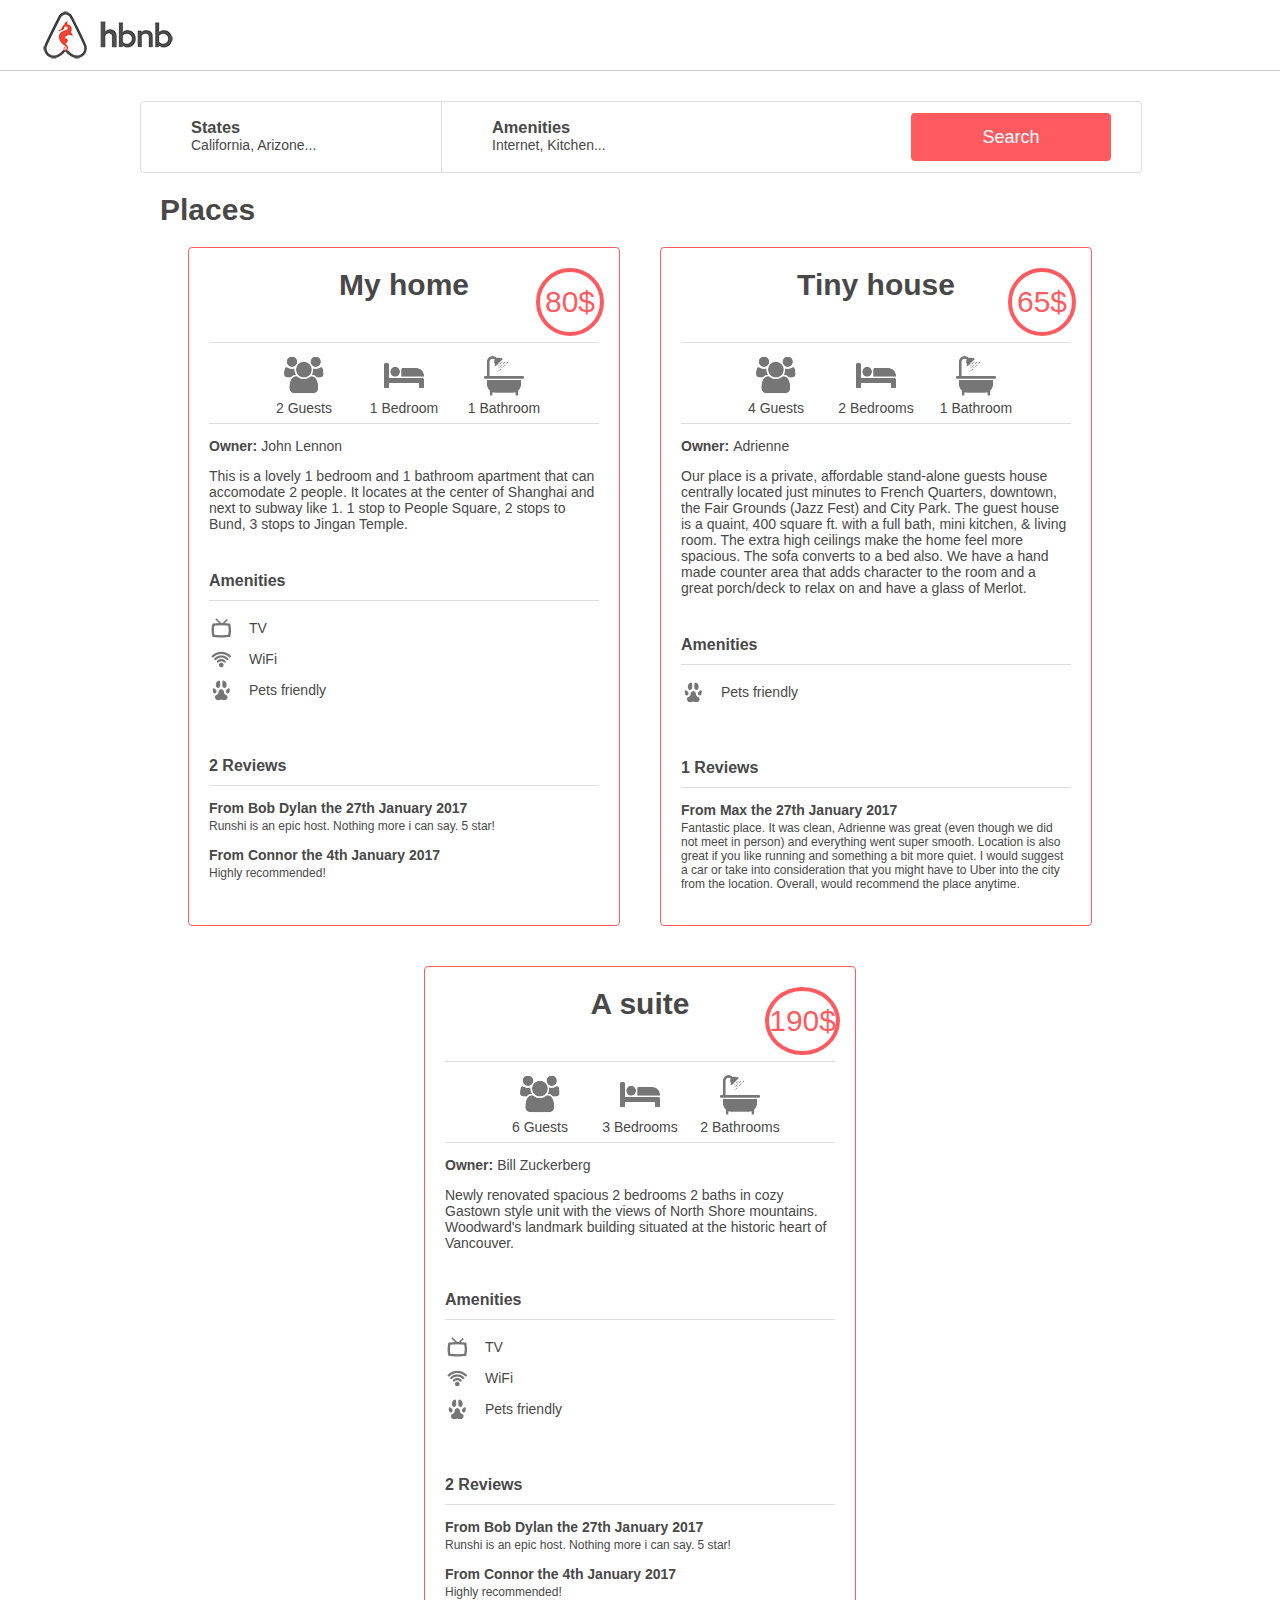
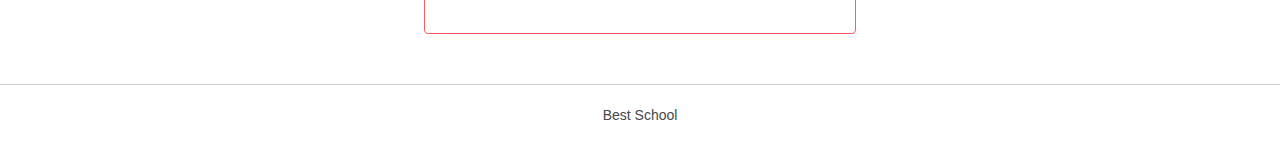
<file: 9-index.html>
<!DOCTYPE html>
<html lang="en">

<head>
    <title>AirBnB clone</title>
    <meta charset="UTF-8">
    <link rel="stylesheet" type="text/css" href="styles/4-common.css">
    <link rel="stylesheet" type="text/css" href="styles/3-header.css">
    <link rel="stylesheet" type="text/css" href="styles/3-footer.css">
    <link rel="stylesheet" type="text/css" href="styles/6-filters.css">
    <link rel="stylesheet" type="text/css" href="styles/100-places.css">
    <link rel="icon" href="images/icon.png" type="image/png">
</head>

<body>
    <header>
        <div class="logo"></div>
    </header>
    <div class="container">
        <section class="filters">
            <div class="locations">
                <h3>States</h3>
                <h4>California, Arizone...</h4>
                <ul class="popover">
                    <li>
                        <h2>Arizona:</h2>
                    </li>
                    <li>Page</li>
                    <li>Page2</li>
                    <li>
                        <h2>California:</h2>
                    </li>
                    <li>San Francisco</li>
                    <li>Los Altos</li>
                </ul>
            </div>
            <div class="amenities">
                <h3>Amenities</h3>
                <h4>Internet, Kitchen...</h4>
                <ul class="popover">
                    <li>Internet</li>
                    <li>TV</li>
                    <li>Kitchen</li>
                    <li>Iron</li>
                </ul>
            </div>
            <button>Search</button>
        </section>
        <section class="places">
            <h1>Places</h1>
            <article>
                <h2>My home</h2>
                <div class="price_by_night">
                    <span>80$</span>
                </div>
                <div class="information">
                    <div class="max_guest">
                        <span>2 Guests</span>
                    </div>
                    <div class="number_rooms">
                        <span>1 Bedroom</span>
                    </div>
                    <div class="number_bathrooms">
                        <span>1 Bathroom</span>
                    </div>
                </div>
                <div class="user">
                    <p><span>Owner: </span>John Lennon</p>
                </div>
                <div class="description">
                    This is a lovely 1 bedroom and 1 bathroom apartment that can accomodate 2 people. It locates at the
                    center of Shanghai and next to subway like 1. 1 stop to People Square, 2 stops to Bund, 3 stops to
                    Jingan Temple.
                </div>
                <div class="amenities">
                    <h2>Amenities</h2>
                    <ul>
                        <li class="tv">TV</li>
                        <li class="wifi">WiFi</li>
                        <li class="pets">Pets friendly</li>
                    </ul>
                </div>
                <div class="reviews">
                    <h2>2 Reviews</h2>
                    <ul>
                        <li>
                            <h3>From Bob Dylan the 27th January 2017</h3>
                            <p>Runshi is an epic host. Nothing more i can say. 5 star!</p>
                        </li>
                        <li>
                            <h3>From Connor the 4th January 2017</h3>
                            <p>Highly recommended!</p>
                        </li>
                    </ul>
                </div>
            </article>
            <article>
                <h2>Tiny house</h2>
                <div class="price_by_night">
                    <span>65$</span>
                </div>
                <div class="information">
                    <div class="max_guest">
                        <span>4 Guests</span>
                    </div>
                    <div class="number_rooms">
                        <span>2 Bedrooms</span>
                    </div>
                    <div class="number_bathrooms">
                        <span>1 Bathroom</span>
                    </div>
                </div>
                <div class="user">
                    <p><span>Owner: </span>Adrienne</p>
                </div>
                <div class="description">
                    Our place is a private, affordable stand-alone guests house centrally located just minutes to French
                    Quarters, downtown, the Fair Grounds (Jazz Fest) and City Park. The guest house is a quaint, 400
                    square ft. with a full bath, mini kitchen, & living room. The extra high ceilings make the home feel
                    more spacious. The sofa converts to a bed also. We have a hand made counter area that adds character
                    to the room and a great porch/deck to relax on and have a glass of Merlot.
                </div>
                <div class="amenities">
                    <h2>Amenities</h2>
                    <ul>
                        <li class="pets">Pets friendly</li>
                    </ul>
                </div>
                <div class="reviews">
                    <h2>1 Reviews</h2>
                    <ul>
                        <li>
                            <h3>From Max the 27th January 2017</h3>
                            <p>Fantastic place. It was clean, Adrienne was great (even though we did not meet in person)
                                and everything went super smooth. Location is also great if you like running and
                                something a bit more quiet. I would suggest a car or take into consideration that you
                                might have to Uber into the city from the location. Overall, would recommend the place
                                anytime.</p>
                        </li>
                    </ul>
                </div>
            </article>
            <article>
                <h2>A suite</h2>
                <div class="price_by_night">
                    <span>190$</span>
                </div>
                <div class="information">
                    <div class="max_guest">
                        <span>6 Guests</span>
                    </div>
                    <div class="number_rooms">
                        <span>3 Bedrooms</span>
                    </div>
                    <div class="number_bathrooms">
                        <span>2 Bathrooms</span>
                    </div>
                </div>
                <div class="user">
                    <p><span>Owner: </span>Bill Zuckerberg</p>
                </div>
                <div class="description">
                    Newly renovated spacious 2 bedrooms 2 baths in cozy Gastown style unit with the views of North Shore
                    mountains. Woodward's landmark building situated at the historic heart of Vancouver.
                </div>
                <div class="amenities">
                    <h2>Amenities</h2>
                    <ul>
                        <li class="tv">TV</li>
                        <li class="wifi">WiFi</li>
                        <li class="pets">Pets friendly</li>
                    </ul>
                </div>
                <div class="reviews">
                    <h2>2 Reviews</h2>
                    <ul>
                        <li>
                            <h3>From Bob Dylan the 27th January 2017</h3>
                            <p>Runshi is an epic host. Nothing more i can say. 5 star!</p>
                        </li>
                        <li>
                            <h3>From Connor the 4th January 2017</h3>
                            <p>Highly recommended!</p>
                        </li>
                    </ul>
                </div>
            </article>
        </section>
    </div>
    <footer>
        Best School
    </footer>
</body>

</html>
</file>
<file: AirBnB/styles/102-common.css>
body {
    margin: 0px;
    padding: 0px;
    color: #484848;
    font-size: 14px;
    font-family: Circular, Helvetica Neue, Helvetica, Arial, sans-serif;

    display: flex;
    flex-direction: column;
    justify-content: center;
    align-items: center;
    display: flex;
    flex-direction: column;
    min-height: 100vh;
}

.container {
    max-width: 1000px;
    margin-top: 30px;
    margin-bottom: 30px;
    width: 100%;
}
</file>
<file: AirBnB/styles/102-header.css>
header {
    background-color: white;
    height: 70px;
    width: 100%;
    border-bottom: 1px solid #CCCCCC;
    display: flex;
    justify-content: flex-start;
    align-items: center;
}

header .logo {
    background-image: url("../images/logo.png");
    background-position: center;
    background-repeat: no-repeat;
    width: 175px;
    height: 100%;
    margin-left: 20px;
}
</file>
<file: AirBnB/styles/102-footer.css>
footer {
    background-color: white;
    height: 60px;
    width: 100%;
    border-top: 1px solid #CCCCCC;

    display: flex;
    justify-content: center;
    align-items: center;
    
    margin-top: auto;
}
</file>
<file: AirBnB/styles/102-filters.css>
.filters {
    height: 70px;
    width: 100%;
    border: 1px solid #DDDDDD;
    border-radius: 4px;
    background-color: white;

    display: flex;
    justify-content: space-between;
    align-items: center;
}

.filters button {
    font-size: 18px;
    background-color: #FF5A5F;
    color: #FFFFFF;
    height: 48px;
    width: 20%;
    border: 0px;
    border-radius: 4px;
    margin-right: 30px;
    cursor: pointer;
    margin-left: auto;
}

.filters button:hover {
    opacity: 90%;
}

.filters .locations,
.filters .amenities {
    height: 100%;
    width: 25%;
    margin-left: 50px;
    cursor: pointer;
    position: relative;
}

.filters .locations {
    border-right: 1px solid #DDDDDD;
}

.filters h3 {
    font-weight: 600;
    margin-bottom: 0px;
}

.filters h4 {
    font-weight: 400;
    font-size: 14px;
    margin-top: 0px;
}

.filters .popover {
    display: none;
    background-color: #FAFAFA;
    border: 1px solid #DDDDDD;
    border-radius: 4px;
    list-style-type: none;
    padding-top: 20px;
    padding-bottom: 20px;
    z-index: 10;
    position: absolute;
    top: 56px;
    width: 100%;
    padding-left: 49px;
    left: -50px;
}

.filters h2 {
    margin: 0px;
    font-size: 16px;
    margin-left: -13px;
}

.filters .locations li:nth-child(4) {
    margin-top: 20px;
}

.filters li {
    cursor: pointer;
    padding-left: 13px;
}

.filters .locations:hover .popover,
.filters .amenities:hover .popover {
    display: block;
}


@media all and (min-width: 480px) and (max-width: 768px) {
    .filters h3 {
        margin-top: 18px;
    }

    .filters h4 {
        margin-bottom: 0px;
    }

    .filters .amenities,
    .filters .locations {
        width: 30%;
        margin-left: 30px;
    }

    .filters .amenities .popover {
        left: -31px;

    }
}

@media all and (max-width: 480px) {
    .filters h3 {
        margin-top: 12px;
    }

    .filters h4 {
        font-size: 13px;
        margin-bottom: 0px;
    }

    .filters .amenities,
    .filters .locations {
        margin-left: 30px;
    }

    .filters .amenities .popover {
        left: -31px;

    }

}
</file>
<file: AirBnB/styles/102-places.css>
.places {
    display: flex;
    flex-wrap: wrap;
    justify-content: center;
    text-align: left;
}

.places h1 {
    font-size: 30px;
    width: 100%;
    margin-bottom: 0px;
    padding-left: 20px;
}

.places article {
    width: 390px;
    padding: 20px;
    margin: 20px;
    border: 1px solid #FF5A5F;
    border-radius: 4px;
    position: relative;
    display: flex;
    flex-direction: column;
    text-align: center;
}

.places article h2 {
    font-size: 30px;
    margin: 0px;
}

.places .price_by_night {
    color: #FF5A5F;
    border: 4px solid #FF5A5F;
    border-radius: 50%;
    min-width: 60px;
    height: 60px;
    font-size: 30px;
    position: absolute;
    right: 15px;
    display: flex;
    justify-content: center;
    align-items: center;
}

.places .information {
    height: 80px;
    border-top: 1px solid #DDDDDD;
    border-bottom: 1px solid #DDDDDD;
    display: flex;
    justify-content: center;
    align-items: center;
    margin-top: 40px;
    width: 100%;
}

.places .information .max_guest,
.places .information .number_rooms,
.places .information .number_bathrooms {
    width: 100px;
    height: 65px;
    background-repeat: no-repeat;
    background-position: top;
    display: flex;
    justify-content: center;
    align-items: flex-end;
}


.places .information .max_guest {
    background-image: url("../images/icon_group.png");
}

.places .information .number_rooms {
    background-image: url("../images/icon_bed.png");
}

.places .information .number_bathrooms {
    background-image: url("../images/icon_bath.png");
}

.places .description,
.places .user {
    text-align: left;
}

.places .user span {
    font-weight: bold;
}

.places .amenities,
.places .reviews {
    margin-top: 40px;
    text-align: left;
}

.places .amenities h2,
.places .reviews h2 {
    font-size: 16px;
    border-bottom: 1px solid #DDDDDD;
    padding-bottom: 10px;
}

.places ul {
    list-style-type: none;
    padding: 0px;
}

.places ul h3 {
    margin-bottom: 3px;
    font-size: 14px;
}

.places ul p {
    margin-top: 0px;
    font-size: 12px;
}

.places .amenities li {
    background-repeat: no-repeat;
    background-size: 25px;
    background-position: left center;
    padding-left: 40px;
    margin-top: 5px;
    padding-top: 5px;
    padding-bottom: 5px;
}

.places .amenities .tv {
    background-image: url("../images/icon_tv.png");
}

.places .amenities .wifi {
    background-image: url("../images/icon_wifi.png");
}

.places .amenities .pets {
    background-image: url("../images/icon_pets.png");
}


@media all and (min-width: 768px) and (max-width: 1024px) {
    .places article {
        width: 300px;
    }
}

@media all and (min-width: 700px) and (max-width: 768px) {
    .places article {
        width: 257px;;
    }
    .places .price_by_night {
        min-width: 40px;
        height: 40px;
        font-size: 20px;
        right: 7px;
    }
}

@media all and (max-width: 480px) {
    .places .price_by_night {
        top: 13px;
    }
}
</file>
<file: styles/4-common.css>
body {
    margin: 0px;
    padding: 0px;
    color: #484848;
    font-size: 14px;
    font-family: Circular, Helvetica Neue, Helvetica, Arial, sans-serif;

    display: flex;
    flex-direction: column;
    justify-content: center;
    align-items: center;
    display: flex;
    flex-direction: column;
    min-height: 100vh;
}

.container {
    max-width: 1000px;
    margin-top: 30px;
    margin-bottom: 30px;
    width: 100%;
}
</file>
<file: styles/3-header.css>
header {
    background-color: white;
    height: 70px;
    width: 100%;
    border-bottom: 1px solid #CCCCCC;
    display: flex;
    justify-content: flex-start;
    align-items: center;
}

header .logo {
    background-image: url("../images/logo.png");
    background-position: center;
    background-repeat: no-repeat;
    width: 175px;
    height: 100%;
    margin-left: 20px;
}
</file>
<file: styles/3-footer.css>
footer {
    background-color: white;
    height: 60px;
    width: 100%;
    border-top: 1px solid #CCCCCC;

    display: flex;
    justify-content: center;
    align-items: center;
    
    margin-top: auto;
}
</file>
<file: styles/6-filters.css>
.filters {
    height: 70px;
    width: 100%;
    border: 1px solid #DDDDDD;
    border-radius: 4px;
    background-color: white;

    display: flex;
    justify-content: space-between;
    align-items: center;
}

.filters button {
    font-size: 18px;
    background-color: #FF5A5F;
    color: #FFFFFF;
    height: 48px;
    width: 20%;
    border: 0px;
    border-radius: 4px;
    margin-right: 30px;
    cursor: pointer;
    margin-left: auto;
}

.filters button:hover {
    opacity: 90%;
}

.filters .locations,
.filters .amenities {
    height: 100%;
    width: 25%;
    margin-left: 50px;
    cursor: pointer;
}

.filters .locations {
    border-right: 1px solid #DDDDDD;
}

.filters h3 {
    font-weight: 600;
    margin-bottom: 0px;
}

.filters h4 {
    font-weight: 400;
    font-size: 14px;
    margin-top: 0px;
}

.filters .popover {
    display: none;
    background-color: #FAFAFA;
    margin-left: -50px;
    border: 1px solid #DDDDDD;
    border-radius: 4px;
    list-style-type: none;
    padding-top: 20px;
    padding-bottom: 20px;
    z-index: 10;
    position: relative;
}

.filters h2 {
    margin: 0px;
    font-size: 16px;
    margin-left: -13px;
}

.filters .locations li:nth-child(4) {
    margin-top: 20px;
}

.filters li {
    cursor: pointer;
}

.filters .locations:hover .popover,
.filters .amenities:hover .popover {
    display: block;
}
</file>
<file: styles/101-places.css>
.places {
    display: flex;
    flex-wrap: wrap;
    justify-content: center;
    text-align: left;
}

.places h1 {
    font-size: 30px;
    width: 100%;
    margin-bottom: 0px;
    padding-left: 20px;
}

.places article {
    width: 390px;
    padding: 20px;
    margin: 20px;
    border: 1px solid #FF5A5F;
    border-radius: 4px;
    position: relative;
    display: flex;
    flex-direction: column;
    text-align: center;
}

.places article h2 {
    font-size: 30px;
    margin: 0px;
}

.places .price_by_night {
    color: #FF5A5F;
    border: 4px solid #FF5A5F;
    border-radius: 50%;
    min-width: 60px;
    height: 60px;
    font-size: 30px;
    position: absolute;
    right: 15px;
    display: flex;
    justify-content: center;
    align-items: center;
}

.places .information {
    height: 80px;
    border-top: 1px solid #DDDDDD;
    border-bottom: 1px solid #DDDDDD;
    display: flex;
    justify-content: center;
    align-items: center;
    margin-top: 40px;
    width: 100%;
}

.places .information .max_guest,
.places .information .number_rooms,
.places .information .number_bathrooms {
    width: 100px;
    height: 65px;
    background-repeat: no-repeat;
    background-position: top;
    display: flex;
    justify-content: center;
    align-items: flex-end;
}


.places .information .max_guest {
    background-image: url("../images/icon_group.png");
}

.places .information .number_rooms {
    background-image: url("../images/icon_bed.png");
}

.places .information .number_bathrooms {
    background-image: url("../images/icon_bath.png");
}

.places .description,
.places .user {
    text-align: left;
}

.places .user span {
    font-weight: bold;
}

.places .amenities,
.places .reviews {
    margin-top: 40px;
    text-align: left;
}

.places .amenities h2,
.places .reviews h2 {
    font-size: 16px;
    border-bottom: 1px solid #DDDDDD;
    padding-bottom: 10px;
}

.places ul {
    list-style-type: none;
    padding: 0px;
}

.places ul h3 {
    margin-bottom: 3px;
    font-size: 14px;
}

.places ul p {
    margin-top: 0px;
    font-size: 12px;
}

.places .amenities li {
    background-repeat: no-repeat;
    background-size: 25px;
    background-position: left center;
    padding-left: 40px;
    margin-top: 5px;
    padding-top: 5px;
    padding-bottom: 5px;
}

.places .amenities .tv {
    background-image: url("../images/icon_tv.png");
}

.places .amenities .wifi {
    background-image: url("../images/icon_wifi.png");
}

.places .amenities .pets {
    background-image: url("../images/icon_pets.png");
}
</file>
<file: styles/2-common.css>
body {
    margin: 0px;
    padding: 0px;
}
</file>
<file: styles/2-header.css>
header {
    background-color: #FF0000;
    height: 70px;
    width: 100%;
}
</file>
<file: styles/2-footer.css>
footer {
    background-color: #00FF00;
    height: 60px;
    width: 100%;

    display: flex;
    justify-content: center;
    align-items: center;

    position: absolute;
    bottom: 0;
}
</file>
<file: styles/3-common.css>
body {
    margin: 0px;
    padding: 0px;
    color: #484848;
    font-size: 14px;
    font-family: Circular, Helvetica Neue, Helvetica, Arial, sans-serif;
    
    display: flex;
    flex-direction: column;
    min-height: 100vh;
}
</file>
<file: styles/4-filters.css>
.filters {
    background-color: white;
    height: 70px;
    width: 100%;
    border: 1px solid #DDDDDD;
    border-radius: 4px;

    display: flex;
    justify-content: flex-end;
    align-items: center;
}

.filters button {
    font-size: 18px;
    background-color: #FF5A5F;
    color: #FFFFFF;
    height: 48px;
    width: 20%;
    border: 0px;
    border-radius: 4px;
    margin-right: 30px;
    cursor: pointer;
}
.filters button:hover {
    opacity: 90%;
}
</file>
<file: styles/5-filters.css>
.filters {
    height: 70px;
    width: 100%;
    border: 1px solid #DDDDDD;
    border-radius: 4px;
    background-color: white;

    display: flex;
    justify-content: space-between;
    align-items: center;
}

.filters button {
    font-size: 18px;
    background-color: #FF5A5F;
    color: #FFFFFF;
    height: 48px;
    width: 20%;
    border: 0px;
    border-radius: 4px;
    margin-right: 30px;
    cursor: pointer;
    margin-left: auto;
}

.filters button:hover {
    opacity: 90%;
}

.filters .locations,
.filters .amenities {
    height: 100%;
    width: 25%;
    margin-left: 50px;
}

.filters .locations {
    border-right: 1px solid #DDDDDD;
}

.filters h3 {
    font-weight: 600;
    margin-bottom: 0px;
}

.filters h4 {
    font-weight: 400;
    font-size: 14px;
    margin-top: 0px;
}
</file>
<file: styles/7-places.css>
.places {
    display: flex;
    flex-wrap: wrap;
    justify-content: center;
    text-align: left;
}

.places h1 {
    font-size: 30px;
    width: 100%;
    margin-bottom: 0px;
    padding-left: 20px;
}

.places article {
    width: 390px;
    padding: 20px;
    margin: 20px;
    border: 1px solid #FF5A5F;
    border-radius: 4px;
    text-align: center;
}

.places article h2 {
    font-size: 30px;
    margin: 0px;
}
</file>
<file: styles/8-places.css>
.places {
    display: flex;
    flex-wrap: wrap;
    justify-content: center;
    text-align: left;
}

.places h1 {
    font-size: 30px;
    width: 100%;
    margin-bottom: 0px;
    padding-left: 20px;
}

.places article {
    width: 390px;
    padding: 20px;
    margin: 20px;
    border: 1px solid #FF5A5F;
    border-radius: 4px;
    position: relative;
    display: flex;
    flex-direction: column;
    text-align: center;
}

.places article h2 {
    font-size: 30px;
    margin: 0px;
}

.places .price_by_night {
    color: #FF5A5F;
    border: 4px solid #FF5A5F;
    border-radius: 50%;
    min-width: 60px;
    height: 60px;
    font-size: 30px;
    position: absolute;
    right: 15px;
    display: flex;
    justify-content: center;
    align-items: center;
}

.places .information {
    height: 80px;
    border-top: 1px solid #DDDDDD;
    border-bottom: 1px solid #DDDDDD;
    display: flex;
    justify-content: center;
    align-items: center;
    margin-top: 40px;
    width: 100%;
}

.places .information .max_guest,
.places .information .number_rooms,
.places .information .number_bathrooms {
    width: 100px;
    height: 65px;
    background-repeat: no-repeat;
    background-position: top;
    display: flex;
    justify-content: center;
    align-items: flex-end;
}


.places .information .max_guest {
    background-image: url("../images/icon_group.png");
}

.places .information .number_rooms {
    background-image: url("../images/icon_bed.png");
}

.places .information .number_bathrooms {
    background-image: url("../images/icon_bath.png");
}

.places .description,
.places .user {
    text-align: left;
}

.places .user span {
    font-weight: bold;
}
</file>
<file: styles/100-places.css>
.places {
    display: flex;
    flex-wrap: wrap;
    justify-content: center;
    text-align: left;
}

.places h1 {
    font-size: 30px;
    width: 100%;
    margin-bottom: 0px;
    padding-left: 20px;
}

.places article {
    width: 390px;
    padding: 20px;
    margin: 20px;
    border: 1px solid #FF5A5F;
    border-radius: 4px;
    position: relative;
    display: flex;
    flex-direction: column;
    text-align: center;
}

.places article h2 {
    font-size: 30px;
    margin: 0px;
}

.places .price_by_night {
    color: #FF5A5F;
    border: 4px solid #FF5A5F;
    border-radius: 50%;
    min-width: 60px;
    height: 60px;
    font-size: 30px;
    position: absolute;
    right: 15px;
    display: flex;
    justify-content: center;
    align-items: center;
}

.places .information {
    height: 80px;
    border-top: 1px solid #DDDDDD;
    border-bottom: 1px solid #DDDDDD;
    display: flex;
    justify-content: center;
    align-items: center;
    margin-top: 40px;
    width: 100%;
}

.places .information .max_guest,
.places .information .number_rooms,
.places .information .number_bathrooms {
    width: 100px;
    height: 65px;
    background-repeat: no-repeat;
    background-position: top;
    display: flex;
    justify-content: center;
    align-items: flex-end;
}


.places .information .max_guest {
    background-image: url("../images/icon_group.png");
}

.places .information .number_rooms {
    background-image: url("../images/icon_bed.png");
}

.places .information .number_bathrooms {
    background-image: url("../images/icon_bath.png");
}

.places .description,
.places .user {
    text-align: left;
}

.places .user span {
    font-weight: bold;
}

.places .amenities,
.places .reviews {
    margin-top: 40px;
    text-align: left;
}

.places .amenities h2,
.places .reviews h2 {
    font-size: 16px;
    border-bottom: 1px solid #DDDDDD;
    padding-bottom: 10px;
}

.places ul {
    list-style-type: none;
    padding: 0px;
}

.places ul h3 {
    margin-bottom: 3px;
    font-size: 14px;
}

.places ul p {
    margin-top: 0px;
    font-size: 12px;
}

.places .amenities li {
    background-repeat: no-repeat;
    background-size: 25px;
    background-position: left center;
    padding-left: 40px;
    margin-top: 5px;
    padding-top: 5px;
    padding-bottom: 5px;
}

.places .amenities .tv {
    background-image: url("../images/icon_tv.png");
}

.places .amenities .wifi {
    background-image: url("../images/icon_wifi.png");
}

.places .amenities .pets {
    background-image: url("../images/icon_pets.png");
}
</file>
